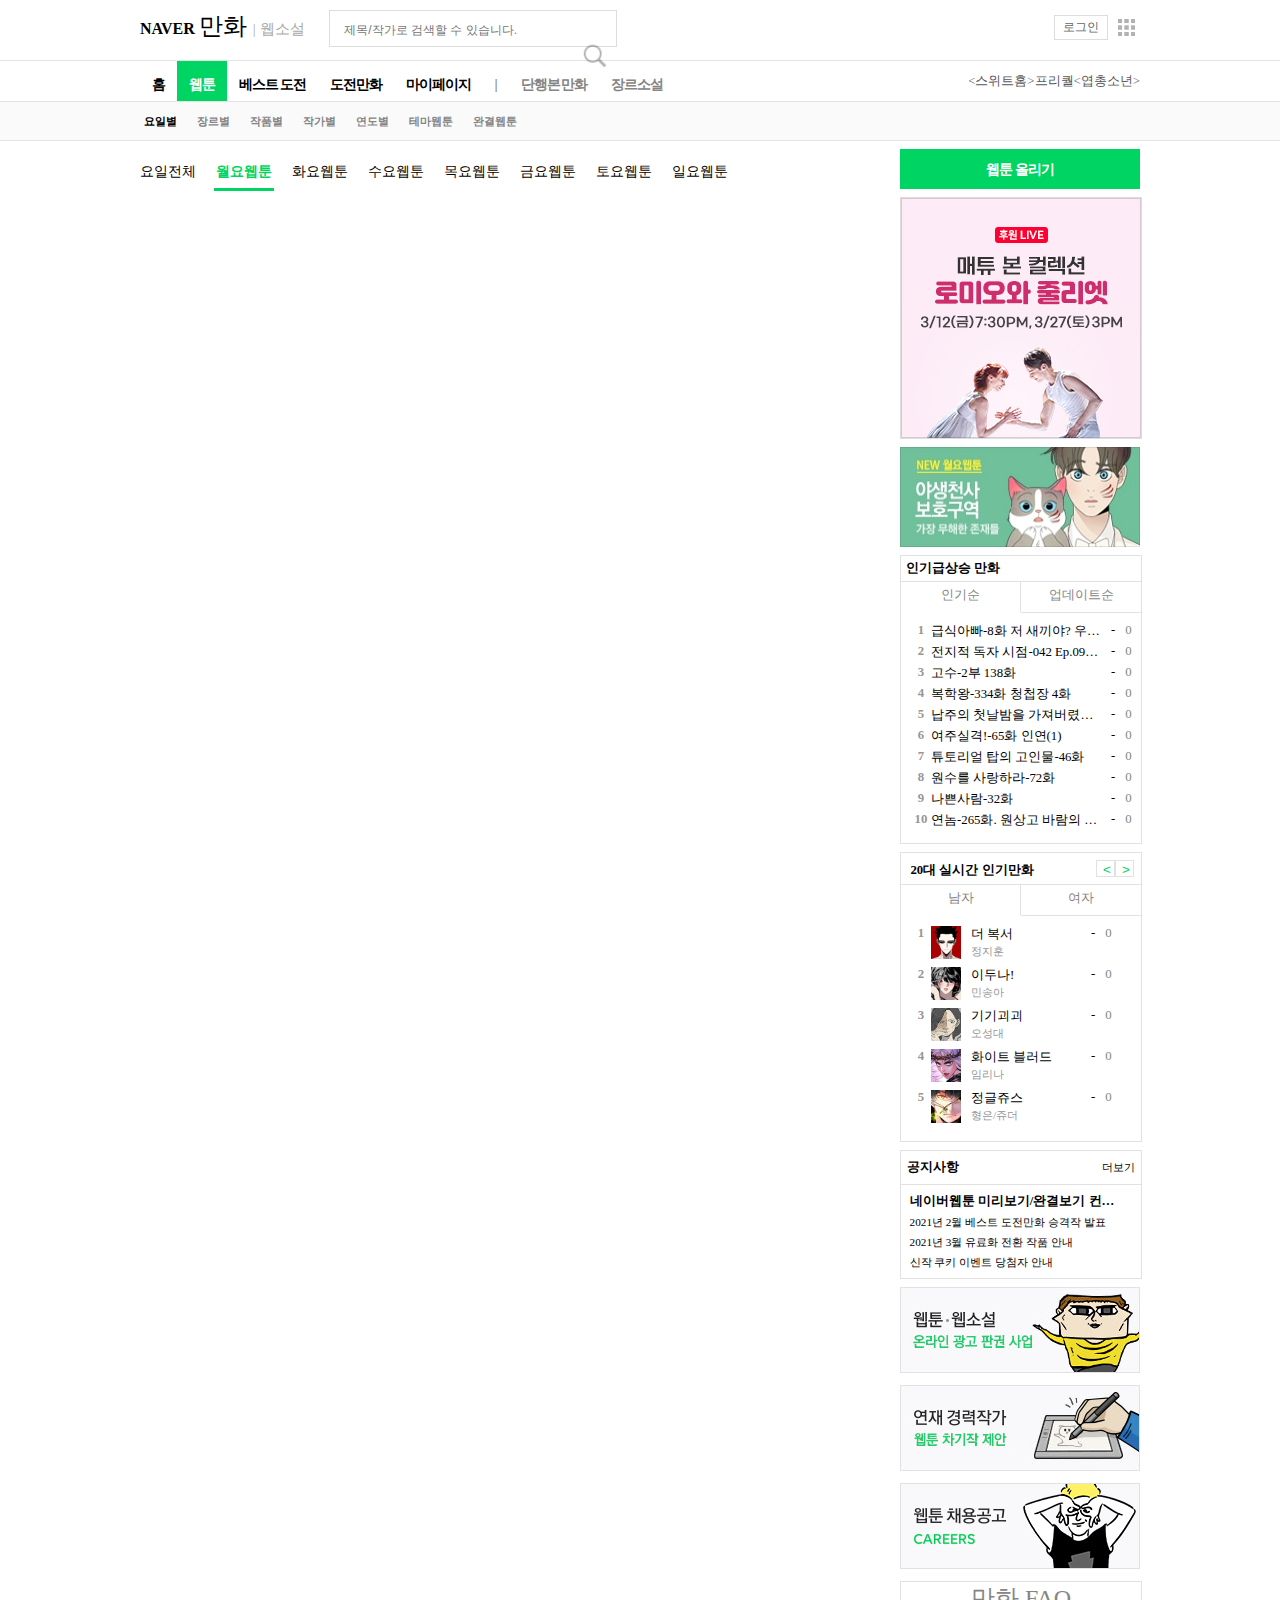
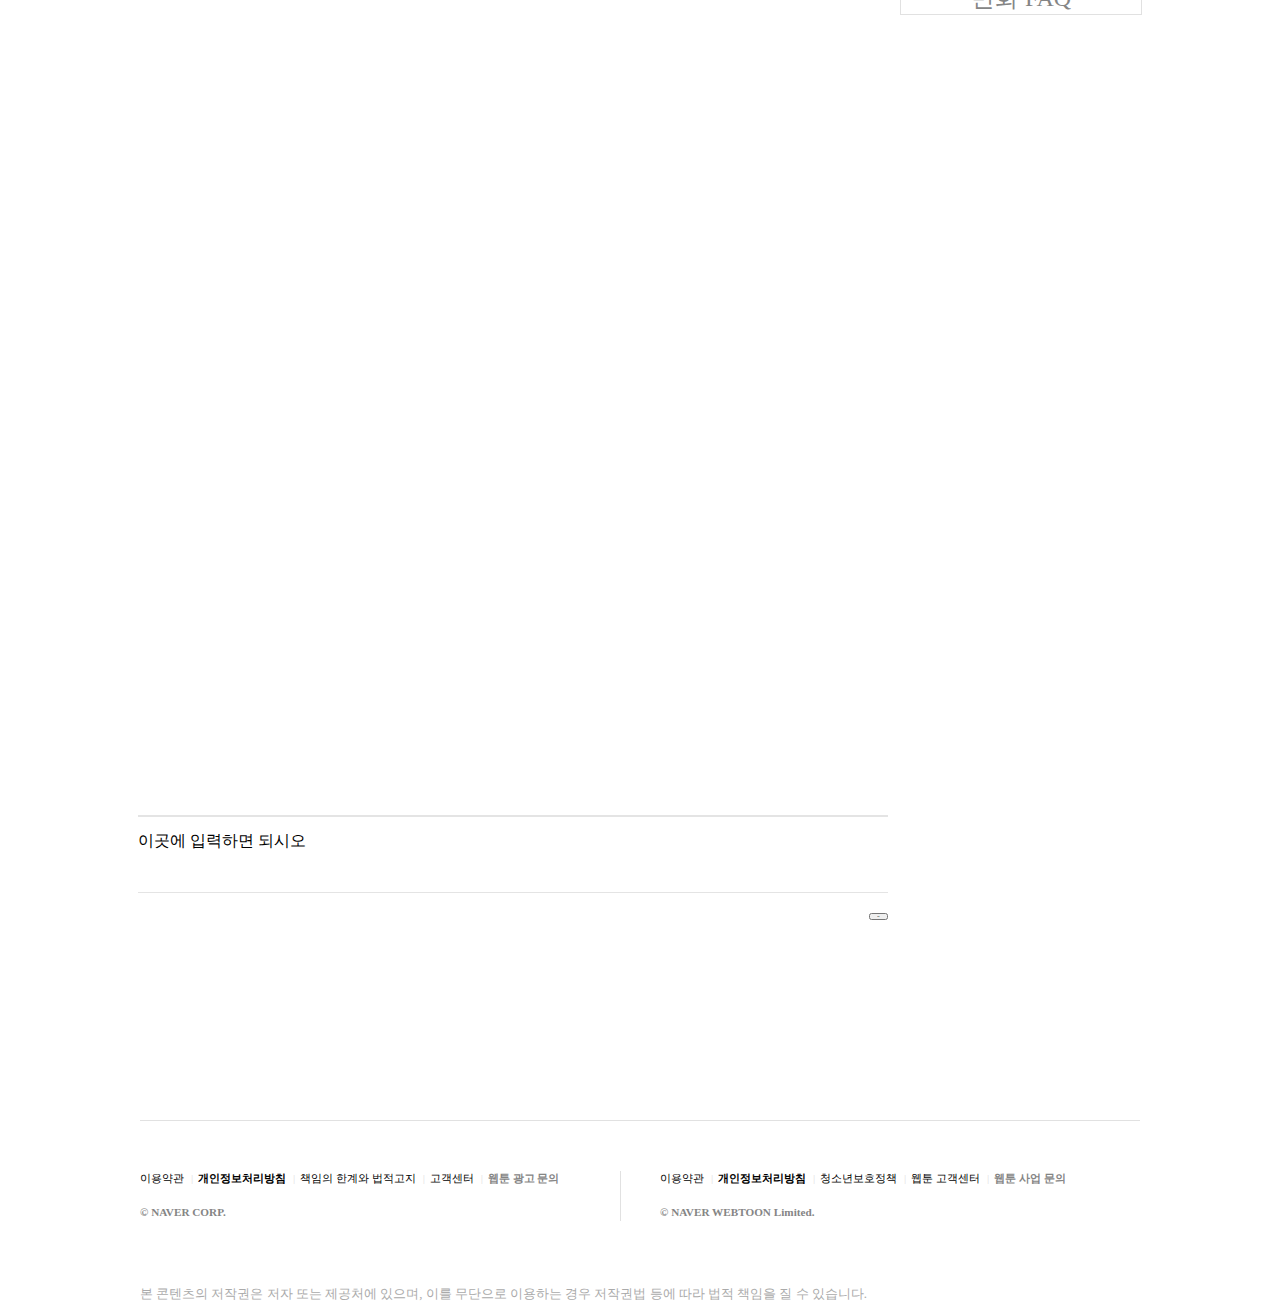
<file: Final_Project/WebContent/index.html>
<!DOCTYPE html>
<html>
<head>
<meta charset="UTF-8">
<title>Insert title here</title>
<link rel="stylesheet" href="style.css" type="text/css"/>
<script src="https://cdnjs.cloudflare.com/ajax/libs/jquery/3.6.0/jquery.min.js"></script>
<script type="text/javascript" src="script.js"></script>
</head>
<body>
<div id="header">
	<span><a href="#" onclick="return false;">NAVER</a></span>
	<span><a href="#" onclick="return false;">만화 </a></span>
	<span>|</span>
	<span><a href="#" onclick="return false;">웹소설</a></span>
	<span>
		<input id ="searchTxt" type="text" size="32em" placeholder="제목/작가로 검색할 수 있습니다." />
		<a href="#" onclick="return false;"><img src="img/search_icon.png" id="searchIcon"/></a>
	</span>
	
	<a href="#" onclick="return false;"><img src="img/service_icon.png" id="service_icon"/></a>
	<input id="login" type="button" value="로그인"/>
</div>
<hr>
<div id="title">
	<ul id="titleMenu">
	
	</ul>
</div>
<hr>
<div id="genreDiv">
	<ul id="genre">
		
	</ul>
</div>
<hr>
<script>
	$(function(){
		/* 파일명을 설정해 주시면 아이프레임으로 나옵니다, href도 없애주셔야 합니당*/
		 $("#monday").click(function(){
			$("#iframeWebtoon").attr("src","monday/mon.html");
		});
		$("#tuesday").click(function(){
			$("#iframeWebtoon").attr("src","tuesday/tuesday.html");
		});
		/* $("#wednesday").click(function(){
			$("#iframeWebtoon").attr("src","tuesday/tuesday.html");
		}); */
		$("#thursday").click(function(){ //윤수형떙큐영~~~
			$("#iframeWebtoon").attr("src","thursday/Thursday.html");
		});
		/* $("#friday").click(function(){
			$("#iframeWebtoon").attr("src","tuesday/tuesday.html");
		}); */
	});
	
</script>
<div id="section">
	<div id="sectionLeft">
		<div id="webtoonMenu">
			<span id="allday"><a href="#" onclick="return false">요일전체</a></span>
			<span class="spanDay" id="monday"><a href="#" onclick="return false">월요웹툰</a></span>
			<span class="spanDay" id="tuesday"><a href="#" onclick="return false">화요웹툰</a></span>
			<span class="spanDay" id="wednesday"><a href="wednesday/wed.html">수요웹툰</a></span>
			<span class="spanDay" id="thursday"><a href="#">목요웹툰</a></span>
			<span class="spanDay" id="friday"><a href="#" onclick="return false">금요웹툰</a></span>
			<span class="spanDay" id="saturday"><a href="#" onclick="return false">토요웹툰</a></span>
			<span class="spanDay" id="sunday"><a href="#" onclick="return false">일요웹툰</a></span>
		</div>
		<div id="iframeDiv">
			<iframe src="" width="700" height="2221" frameborder="0" scrolling="no" id="iframeWebtoon"></iframe>
		</div>
		<hr>
		
		
		
		이곳에 입력하면 되시오
		
		
		
		<hr>
		<a href="#header"><button id="moveTop">
			<span>TOP</span><span>▲</span>		
		</button></a>
	</div>
	<div id="sectionRight">
		<a href="#" onclick="return false;"><div id="banner1">웹툰 올리기</div></a>
		<a href="#" onclick="return false;"><div id="banner2"><img src="img/ad.jpg"/></div></a>
		<a href="#" onclick="return false;"><div id="banner3"><img src="img/ad2.jfif"/></div></a>
		<div id="rank">
			<div>인기급상승 만화</div>
			<a href="#" onclick="return false;"><div>인기순<div>▼</div></div></a>
			<a href="#" onclick="return false;"><div>업데이트순	<div>▼</div></div></a>
			<ul>
			
			</ul>
			<ul>
			
			</ul>
		</div>
		<div id="popularity">
			<div>
				<span class="ageTitle">20대 실시간 인기만화</span>
				<input type="button" value="&gt"/><input type="button" value="&lt"/>
				
			</div>
			<a href="#" onclick="return false;"><div>남자<div>▼</div></div></a>
			<a href="#" onclick="return false;"><div>여자	<div>▼</div></div></a>
			<ul>
			</ul>
			<ul>
			</ul>
		</div>
		<div id="notice">
			   <div id="noticeTitle">
			   		<span>공지사항</span>
			   		<span><a href="#" onclick="return false;">더보기</a></span>
			   		<span>▶</span>
			   </div>
			   <div id="noticeNewInfo">
			   		<ul>
				   		<li><span>■</span><a href="#" onclick="return false;">네이버웹툰 미리보기/완결보기 컨텐츠별 이용가 관련 안내</a></li>
				   		<li><span>■</span><a href="#" onclick="return false;">2021년 2월 베스트 도전만화 승격작 발표</a></li>
				   		<li><span>■</span><a href="#" onclick="return false;">2021년 3월 유료화 전환 작품 안내</a></li>
				   		<li><span>■</span><a href="#" onclick="return false;">신작 쿠키 이벤트 당첨자 안내</a></li>
			   		</ul>
			   </div>
		</div>
		<div id="banner4">
			<a href="#" onclick="return false"><img src="img/bnr_partnership.jpg"/></a>
		</div>
		<div id="banner5">
			<a href="#" onclick="return false"><img src="img/bnr_joinus.jpg"/></a>
		</div>
		<div id="banner6">
			<a href="#" onclick="return false"><img src="img/bnr_careers.jpg"/></a>
		</div>
		<a href="#" onclick="return false">
			<div id="banner7">만화 FAQ</div>
		</a>
	</div>
</div>
<footer>
	<div id="wrap">
		<div id="bottomLeft">
			<div>
				<a href="#" onclick="return false">이용약관</a><span class="bar">|</span>
				<a href="#" onclick="return false">개인정보처리방침</a><span class="bar">|</span>
				<a href="#" onclick="return false">책임의 한계와 법적고지</a><span class="bar">|</span>
				<a href="#" onclick="return false">고객센터</a><span class="bar">|</span>
				<a href="#" onclick="return false">웹툰 광고 문의</a>
			</div>
			<div>
				<a href="#" onclick="return false">© NAVER CORP.</a>
			</div>
		</div>
		<span></span>
		<div id="bottomRight">
			<div>
				<a href="#" onclick="return false">이용약관</a><span class="bar">|</span>
				<a href="#" onclick="return false">개인정보처리방침</a><span class="bar">|</span>
				<a href="#" onclick="return false">청소년보호정책</a><span class="bar">|</span>
				<a href="#" onclick="return false">웹툰 고객센터</a><span class="bar">|</span>
				<a href="#" onclick="return false">웹툰 사업 문의</a>
			</div>
			<div>
				<a href="#" onclick="return false">© NAVER WEBTOON Limited.</a>
			</div>
		</div>
	</div>
	
	
	<br/>
	<p>본 콘텐츠의 저작권은 저자 또는 제공처에 있으며, 이를 무단으로 이용하는 경우 저작권법 등에 따라 법적 책임을 질 수 있습니다.</p>
</footer>
</body>
</html>
</file>
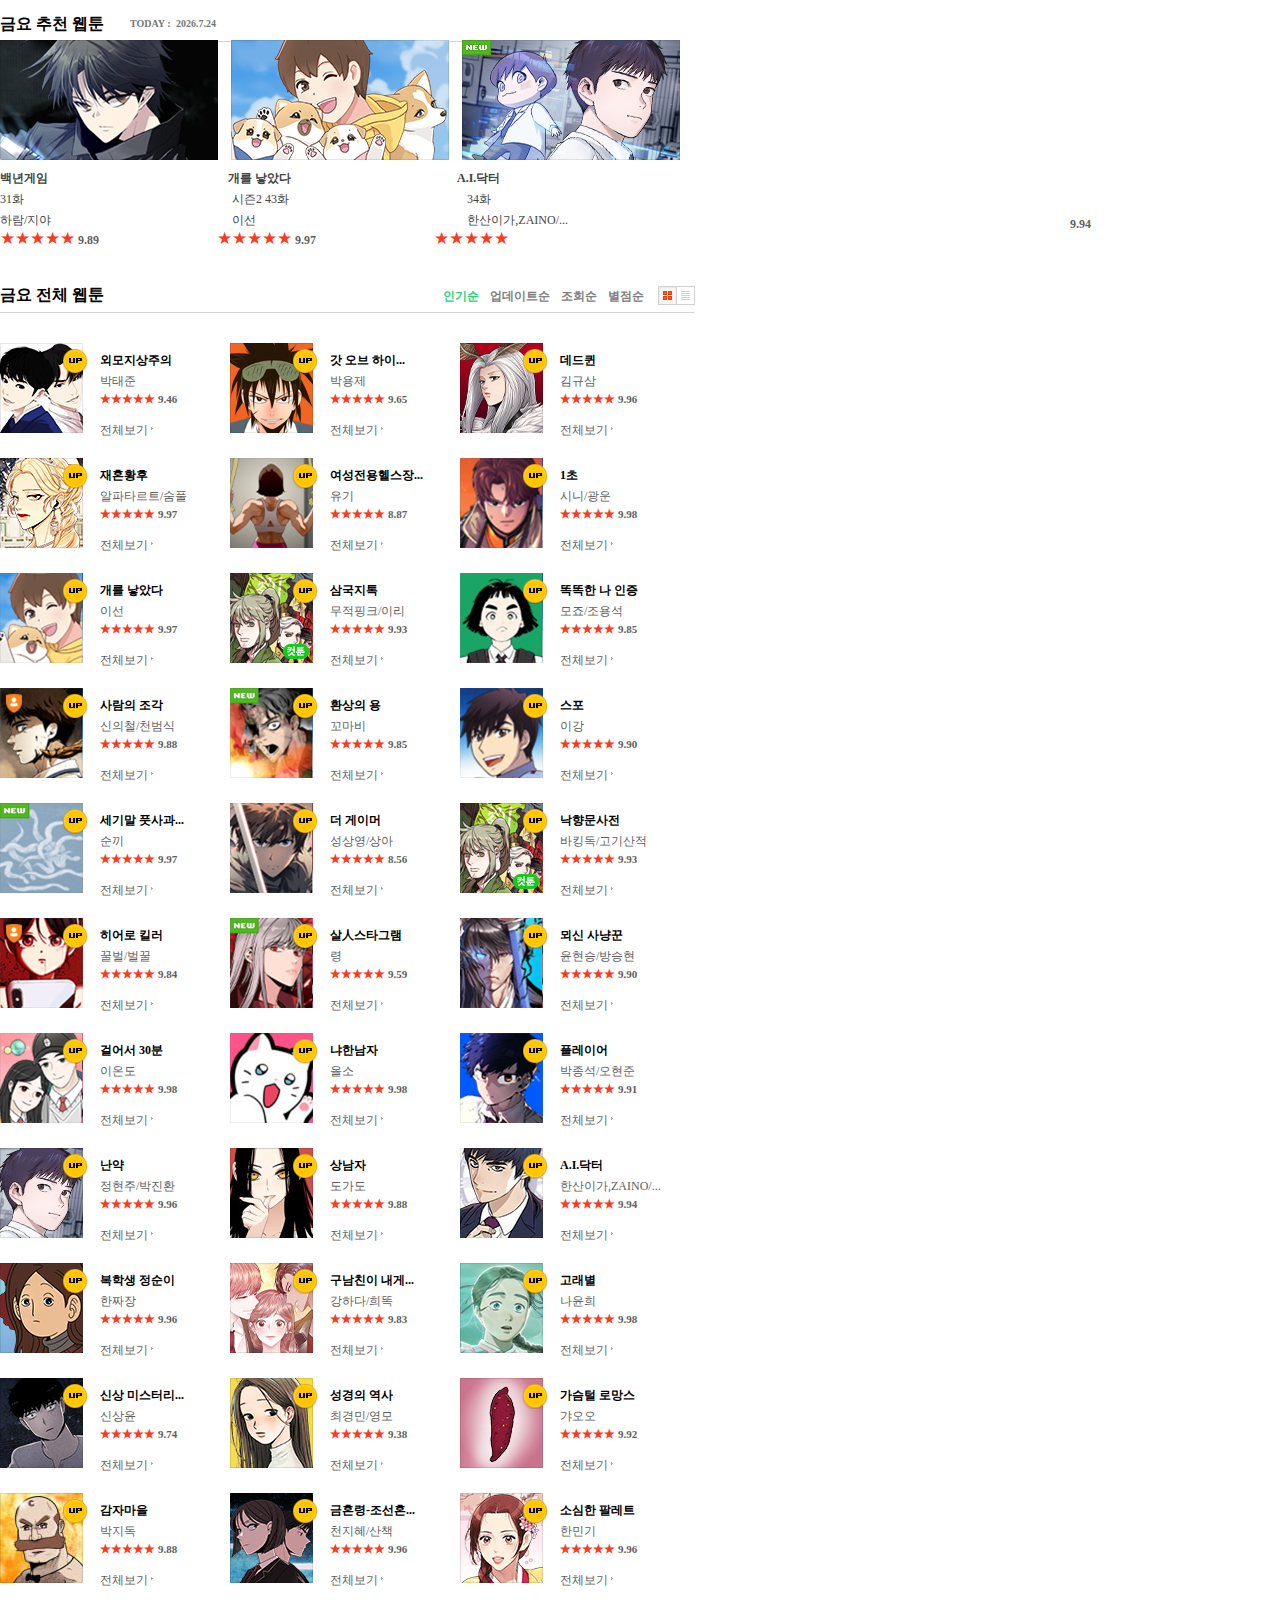
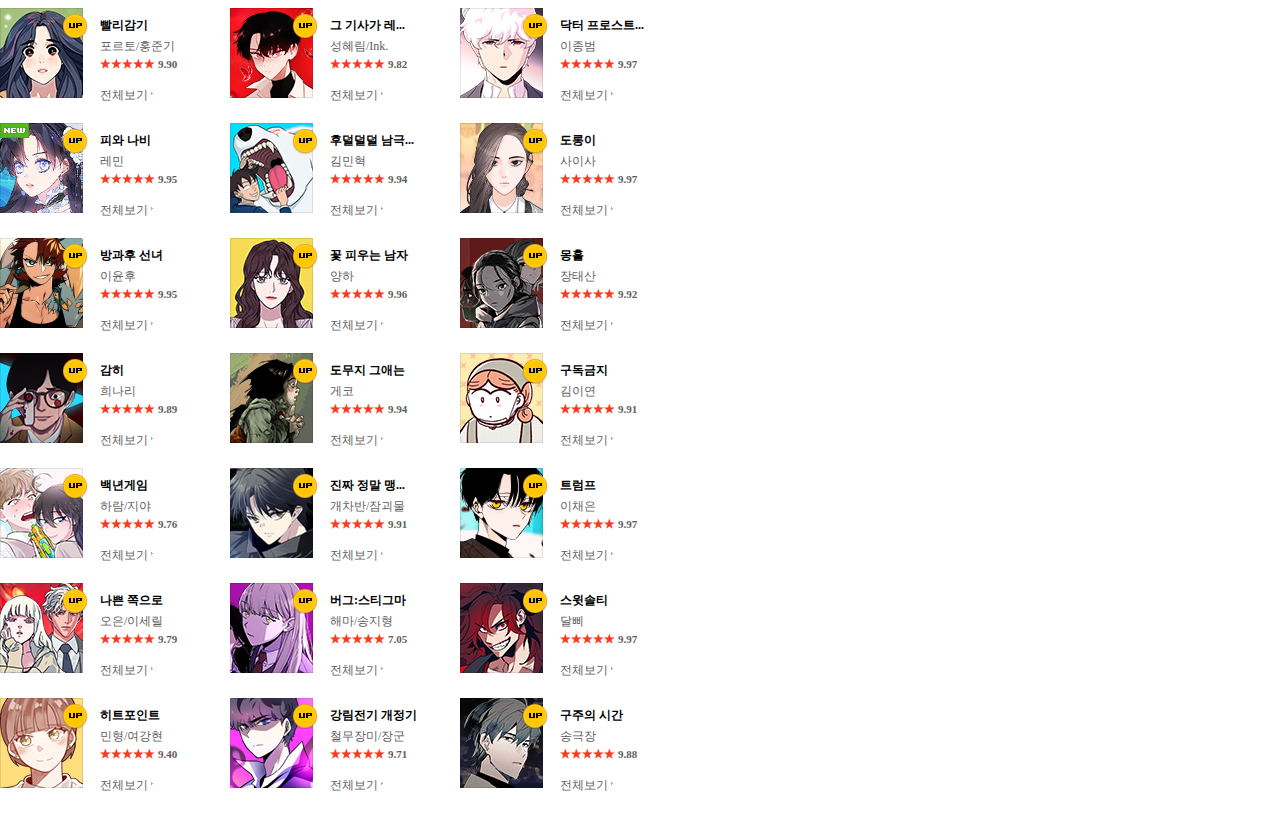
<file: Final_Project/WebContent/friday/friday.html>
<!DOCTYPE html>
<html>
<head>
<meta charset="UTF-8">
<title>Insert title here</title>
﻿<script src="https://cdnjs.cloudflare.com/ajax/libs/jquery/3.6.0/jquery.min.js"></script> 
<link rel="stylesheet" href="Friday.css" type="text/css"/>
<script>
$(function(){ 
	//--------------------------------------------------# 상단 오늘 날짜 구하기  
 	var dateTime = new Date();
	var timeTxt = dateTime.getFullYear()+".";
		timeTxt += (dateTime.getMonth()+1)+".";
		timeTxt += dateTime.getDate(); 

	$("#timeText").append(timeTxt);  
	//--------------------------------------------------# 컨텐츠 전체 사진, 설명 출력하기  
    var tit = new Array('','외모지상주의','갓 오브 하이...','데드퀸','재혼황후','여성전용헬스장...','1초','개를 낳았다','삼국지톡','똑똑한 나 인증','사람의 조각','환상의 용','스포','세기말 풋사과...','더 게이머','낙향문사전','히어로 킬러','살人스타그램','뫼신 사냥꾼','걸어서 30분','냐한남자','플레이어','난약','상남자','A.I.닥터','복학생 정순이','구남친이 내게...','고래별','신상 미스터리...','성경의 역사','가슴털 로망스','감자마을','금혼령-조선혼...','소심한 팔레트','빨리감기','그 기사가 레...','닥터 프로스트...','피와 나비','후덜덜덜 남극...','도롱이','방과후 선녀','꽃 피우는 남자','몽홀','감히','도무지 그애는','구독금지','백년게임','진짜 정말 맹...','트럼프','나쁜 쪽으로','버그:스티그마','스윗솔티','히트포인트','강림전기 개정기','구주의 시간','매지컬 메디컬');
    var aut = new Array('','박태준','박용제','김규삼','알파타르트/숨풀','유기','시니/광운','이선','무적핑크/이리','모죠/조용석','신의철/천범식','꼬마비','이강','순끼','성상영/상아','바킹독/고기산적','꿀벌/벌꿀','령','윤현승/방승현','이온도','올소','박종석/오현준','정현주/박진환','도가도','한산이가,ZAINO/...','한짜장','강하다/희똑','나윤희','신상윤','최경민/영모','갸오오','박지독','천지혜/산책','한민기','포르토/홍준기','성혜림/Ink.','이종범','레민','김민혁','사이사','이윤후','양하','장태산','희나리','게코','김이연','하람/지야','개차반/잠괴물','이채은','오은/이세릴','해마/송지형','달삐','민형/여강현','철무장미/장군','송극장','지공');
    var sco = new Array('','9.46','9.65','9.96','9.97','8.87','9.98','9.97','9.93','9.85','9.88','9.85','9.90','9.97','8.56','9.93','9.84','9.59','9.90','9.98','9.98','9.91','9.96','9.88','9.94','9.96','9.83','9.98','9.74','9.38','9.92','9.88','9.96','9.96','9.90','9.82','9.97','9.95','9.94','9.97','9.95','9.96','9.92','9.89','9.94','9.91','9.76','9.91','9.97','9.79','7.05','9.97','9.40','9.71','9.88','9.87');
	var tag="";
	for(var i=1; i<=54; i++){
		tag = "<div class='liBox'><a href='#' onclick='return false;'><img src='img/pic"+ i + ".PNG'"+"title='" + tit[i] + "'/></a>"; 
		tag += "<ul class='picUl'><li><a href='#' id='descTit'  onclick='return false;' title='"+tit[i]+"'><strong>" + tit[i] + "</a></li>";
		tag += "<li><a href='#'  id='descAut' onclick='return false;'>" + aut[i] + "</a></li>";	  
		tag += "<li><span class='star3'>★★★★★ </span> <span class='score1'><strong>" + sco[i] + "</strong></span></li>"; 
		tag += "<li><a href='#' onclick='return false;' id='all'>전체보기<img src='img/triangle.png'></a></li></ul></div>"; 
		$('#desc').append(tag);  
	}
		   
	 //--------------------------------------------------# 금요일에 업로드 표시하기
	 var day = dateTime.getDay();
	 
	 var up="";
	 if(day==5){
		 up ="<img class='up' src='img/up.png'>"; 
		 $('.picUl').append(up); 	 
	 }  
});
</script>
</head>
<body>
	<div id="top">
		<div id="rec1">
			<h3 class="title">금요 추천 웹툰</h3><div id="rec2">TODAY :</div><div id="timeText"></div> 
		</div>
		<div id="recMiddle"> 
			<a onclick="return false;" href="#" title="백년게임"><img class="recPic" src="img/recPic1.PNG"/></a>
			<a onclick="return false;" href="#" title="개를 낳았다"><img class="recPic" src="img/recPic2.PNG"/></a>
			<a onclick="return false;" href="#" title="A.I.닥터"><img class="recPic" src="img/recPic3.PNG"/></a>			 
			<a onclick="return false;" href="#" class="ti1" title="백년게임">백년게임</a>
			<a onclick="return false;" href="#" class="ti1" title="개를 낳았다">개를 낳았다</a>
			<a onclick="return false;" href="#" class="ti1" title="A.I.닥터">A.I.닥터</a><br/>	 
			<a onclick="return false;" href="#" class="epi" title="31화">31화</a>
			<a onclick="return false;" href="#" class="epi" title="시즌2 43화">시즌2 43화</a>
			<a onclick="return false;" href="#" class="epi" title="34화">34화</a>	<br/>	 
			<a onclick="return false;" href="#" class="aut" title="하람/지야">하람/지야</a>
			<a onclick="return false;" href="#" class="aut" title="이선">이선</a>
			<a onclick="return false;" href="#" class="aut" title="한산이가, ZAINO/...">한산이가,ZAINO/...</a>	<br/>			
			<div class="score">
				 <span class="star">★★★★★</span> <span class="star1"><strong>9.89</strong></span>
				 <span class="star">★★★★★</span> <span class="star1"><strong>9.97</strong></span>
				 <span class="star">★★★★★</span> <span class="star1" id="star2"><strong>9.94</strong></span> 
			</div>
			 		
		</div> 
	</div>
	<div id="contents"></div>
		<section id="topCont">
			<h3 class="title">금요 전체 웹툰</h3> 
				<ul id="sortBox">
					<li class=sort>인기순</li>
					<li class=sort>업데이트순</li>
					<li class=sort>조회순</li>
					<li class=sort>별점순</li>
					<li id="picSort"><a href="#" onclick="return false;"><img title="썸네일형" src="img/thumbType.png"/></a></li>
					<li id="listSort"><a href="#" onclick="return false;"><img title="리스트형" src="img/listType.png"/></a></li>
			</ul> 
		</section>
		<section id="contBox">
			<div id="desc"></div>
		</section>
	<div id="bottom"></div> 
</body>
</html>
</file>
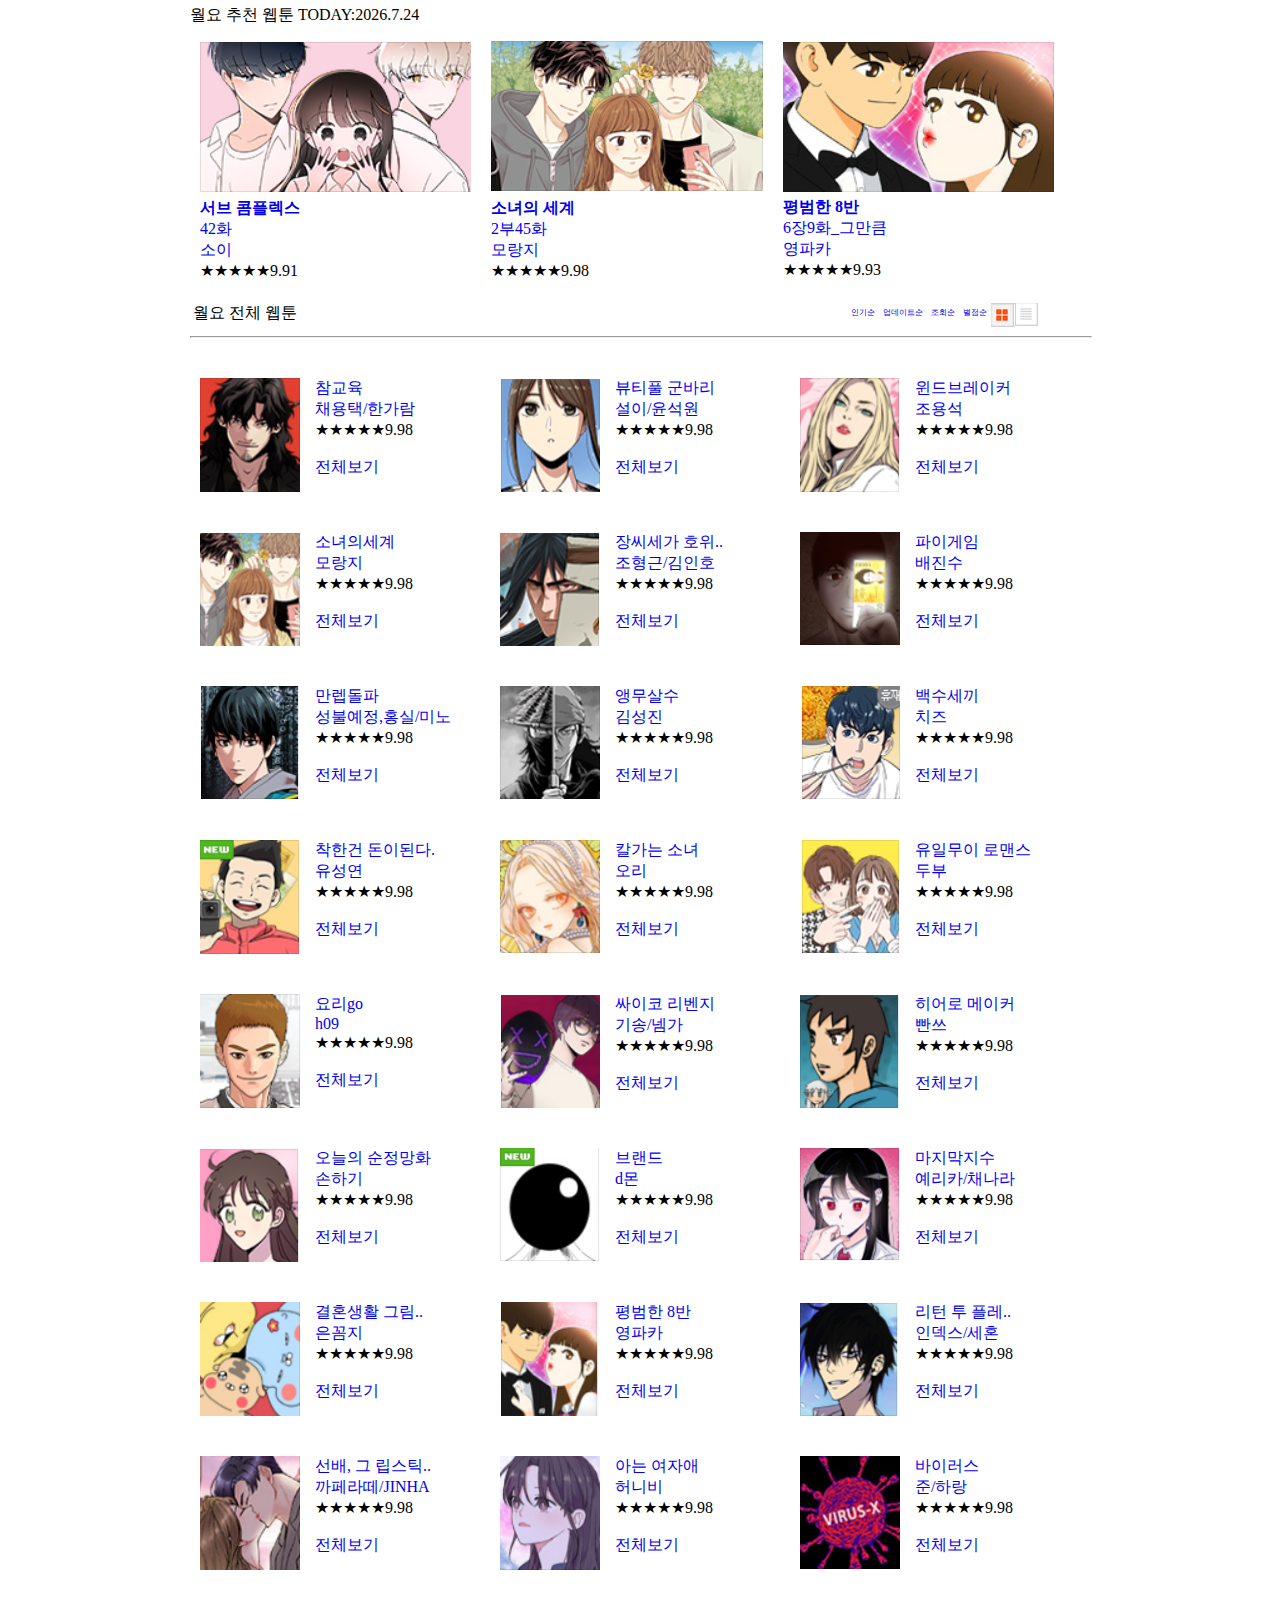
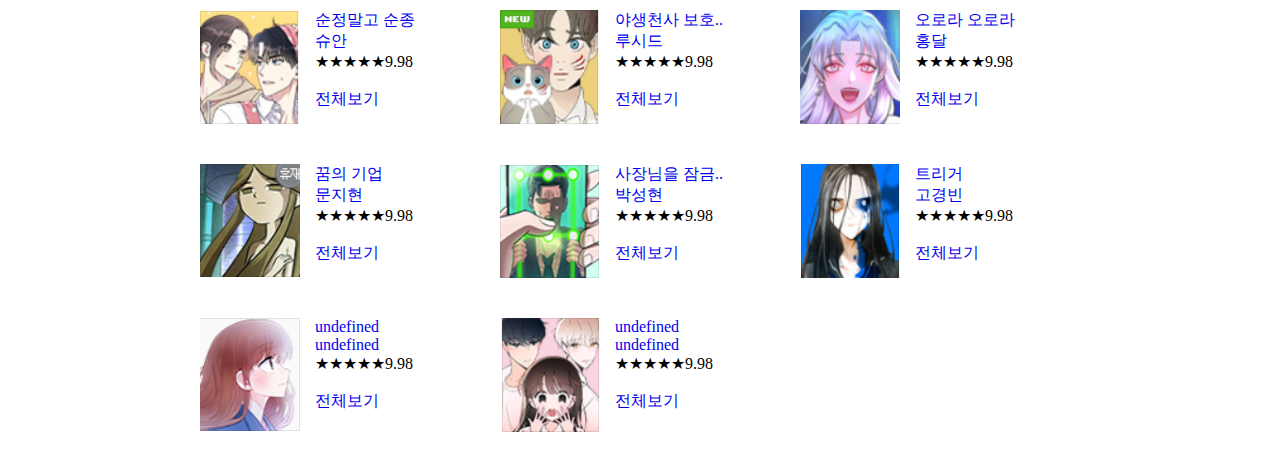
<file: Final_Project/WebContent/monday/mon.html>
<!DOCTYPE html>
<html>
<head>
<meta charset="UTF-8">
<title>Insert title here</title>
<script src="https://cdnjs.cloudflare.com/ajax/libs/jquery/3.6.0/jquery.min.js"></script>
<link rel="stylesheet" href="mon page.css" type="text/css"/>
<style>
 

</style>
<script>

	///시계
	var dateTime = new Date();
	  
	var timeTxt= "TODAY:" +dateTime.getFullYear()+ ".";
	timeTxt += (dateTime.getMonth()+1)+".";
	timeTxt += dateTime.getDate();
	
	
	var timeTxt2= (dateTime.getMonth()+1)+"."+dateTime.getDate()+"  "+dateTime.getHours()+":"+dateTime.getMinutes();
	
	
 
    //////////////배열
  var cotitle=['','','','','참교육     ', '뷰티풀 군바리 ', '윈드브레이커  ', '소녀의세계  ', '장씨세가 호위..', '파이게임    ', '만렙돌파    ', '앵무살수    ',
    	'백수세끼    ', '착한건 돈이된다.', '칼가는 소녀 ', '유일무이 로맨스', '요리go    ', '싸이코 리벤지 ', '히어로 메이커 ', '오늘의 순정망화',
    	'브랜드     ', '마지막지수  ', '결혼생활 그림..', '평범한 8반 ', '리턴 투 플레..', '선배, 그 립스틱..', '아는 여자애  ', '바이러스    ',
    	'순정말고 순종', '야생천사 보호..', '오로라 오로라', '꿈의 기업 ', '사장님을 잠금..', '트리거'];
   
  var coname=['','','','','채용택/한가람', '설이/윤석원', '조용석', '모랑지  ', '조형근/김인호', '배진수', '성불예정,홍실/미노', '김성진', '치즈', '유성연', '오리', '두부', 'h09',
	  '기송/넴가','빤쓰', '손하기', '   d몬', '예리카/채나라', '은꼼지', '영파카', '인덱스/세혼', '까페라떼/JINHA', '허니비', '준/하랑', '슈안', '루시드', '홍달', '문지현', '박성현', '고경빈'];
    
    ////////////
   function mainimgset(){
	   imgc1="<img src='img/cate1.png' onclick='mainimgset()'' />";
	   var txt1="";
	 /*  
	   for(i=4; i<=39; i++){
		   img+="<a href='" + "#'>" + "<img src='img/" + i + ".png'/>" + "</a>";	   
	   }
	   document.getElementById("comiclist").innerHTML=img;
	 */  
	 
	  $('#c1').attr('src','img/cate1c.png');
	  $('#c2').attr('src','img/cate2.png');
	 
	   for(i=4; i<=35; i++){
		   txt1+="<div id='imgbiglst'><div id='imglst'><a href='" + "#'>" + "<img src='img/" + i + ".png'/>" + "</a></div>"
		   +"<ul id='imgul'><li><a href='" + "#'>" + cotitle[i] + "</a></li>"+"<li><a href='" + "#'>" +coname[i]+ "</a></li>"
		   +"<li>★★★★★9.98</li><br/>"+ "<li><a href='" + "#'>"+"전체보기"+"</a></li></ul></div>";
	   }
	   document.getElementById("comictxt").innerHTML=txt1;
	   $('hr').css('margin-bottom','40px').css('width','900px');
	   
   }
   
  ////////////리스트형으로 보기
    
    
  function mainliset(){
	  $('#c1').attr('src','img/cate1.png');
	  $('#c2').attr('src','img/cate2c.png');
	  
	  var tlist="<ul id='tlist'><li>제목</li><li>별점</li><li>글그림</li><li>업데이트 날짜</li></ul><hr></hr>";
	 
	  var dd=dateTime.getDay();
		
	  if(dd==1){
			 var ddd="<img src='img/up.png' />"
		 }else{
			 var ddd="<span></span>"
		 }
	  
	 
	  var txt2=tlist;
	  for(i=4; i<=35; i++){
		  
		  
		 
		  txt2+="<ul id='liul'><li><a href='" + "#'>" + cotitle[i] + "</a></li>"+ "<li>"+ddd+"</li>" + "<li>★★★★★9.98</li>" 
		  + "<li id='l4'>" +coname[i]+ "</li>" + "<li id='l5'>"+timeTxt2+ "</li>" + "</ul><hr></hr>";
		  
		 
		  
		  
	  }
	  
	  document.getElementById("comictxt").innerHTML=txt2;
	  
	  $('ul').css('margin-left','0px');
	  $('hr').css('margin','0px').css('width','900px');
	 
	  $('ul#tlist').css('margin','8px').css('color','gray').css('font-size','0.8em').css('font-weight','bold');
	  $('ul#tlist>li').css('margin-left','140px').css('width','320px').css('display','inline');
	  
	  $('ul#liul').css('margin','8px');
	  $('ul#liul>li').css('margin','3px').css('display','inline').css('margin-right','80px').css('text-align','center');
	  $('ul#liul>li#l5').css('float','right').css('margin-right','20px').css('margin-left','90px');
	  $('ul#liul>li#l4').css('margin-right','70px');
	  
	  
      
	 
	  
	  
	  
		 
  }
 
  //////////////////////////
  
  

  

</script>
</head>
<body onload="mainimgset()" >





  <div id="title">
     <div>월요 추천 웹툰 <script>  document.write(timeTxt); </script> </div>
  </div>
  
  
  <ul id="titlebox">
      <li id="titlecomic1">
         <a href="#"><img src="img/1.png"/></a><br/> <a href="#"><b>서브 콤플렉스</b></a><br/>  <a href="#">42화</a><br/> <a href="#">소이</a><br/>★★★★★9.91
      </li>
      <li id="titlecomic2">
         <a href="#"><img src="img/2.png"/></a><br/> <a href="#"><b>소녀의 세계</b></a><br/> <a href="#">2부45화</a><br/> <a href="#">모랑지</a><br/>★★★★★9.98</a>
      </li>
      <li id="titlecomic3">
         <a href="#"><img src="img/3.png"/></a><br/> <a href="#"><b>평범한 8반</b></a><br/> <a href="#">6장9화_그만큼</a><br/> <a href="#">영파카</a><br/>★★★★★9.93</a>
      </li>
  </ul>
  

<div id="centertitle">
	<div>월요 전체 웹툰</div>	
	 <span></span>
		   <ul id="category">
		      <li><a href="#">인기순</a></li>
		      <li><a href="#">업데이트순</a></li>
		      <li><a href="#">조회순</a></li>
		      <li><a href="#">별점순</a></li>
		      <li><img src="img/cate1.png" onclick="mainimgset()" id="c1"/></li>
		      <li><img src="img/cate2.png" onclick="mainliset()" id="c2"/></li>
		   </ul>
      <hr/>

</div>





<main>
    
      <div id="comictxt"></div>
       <div id="comictxt2"></div>
    
</main>

</body>
</html>
</file>
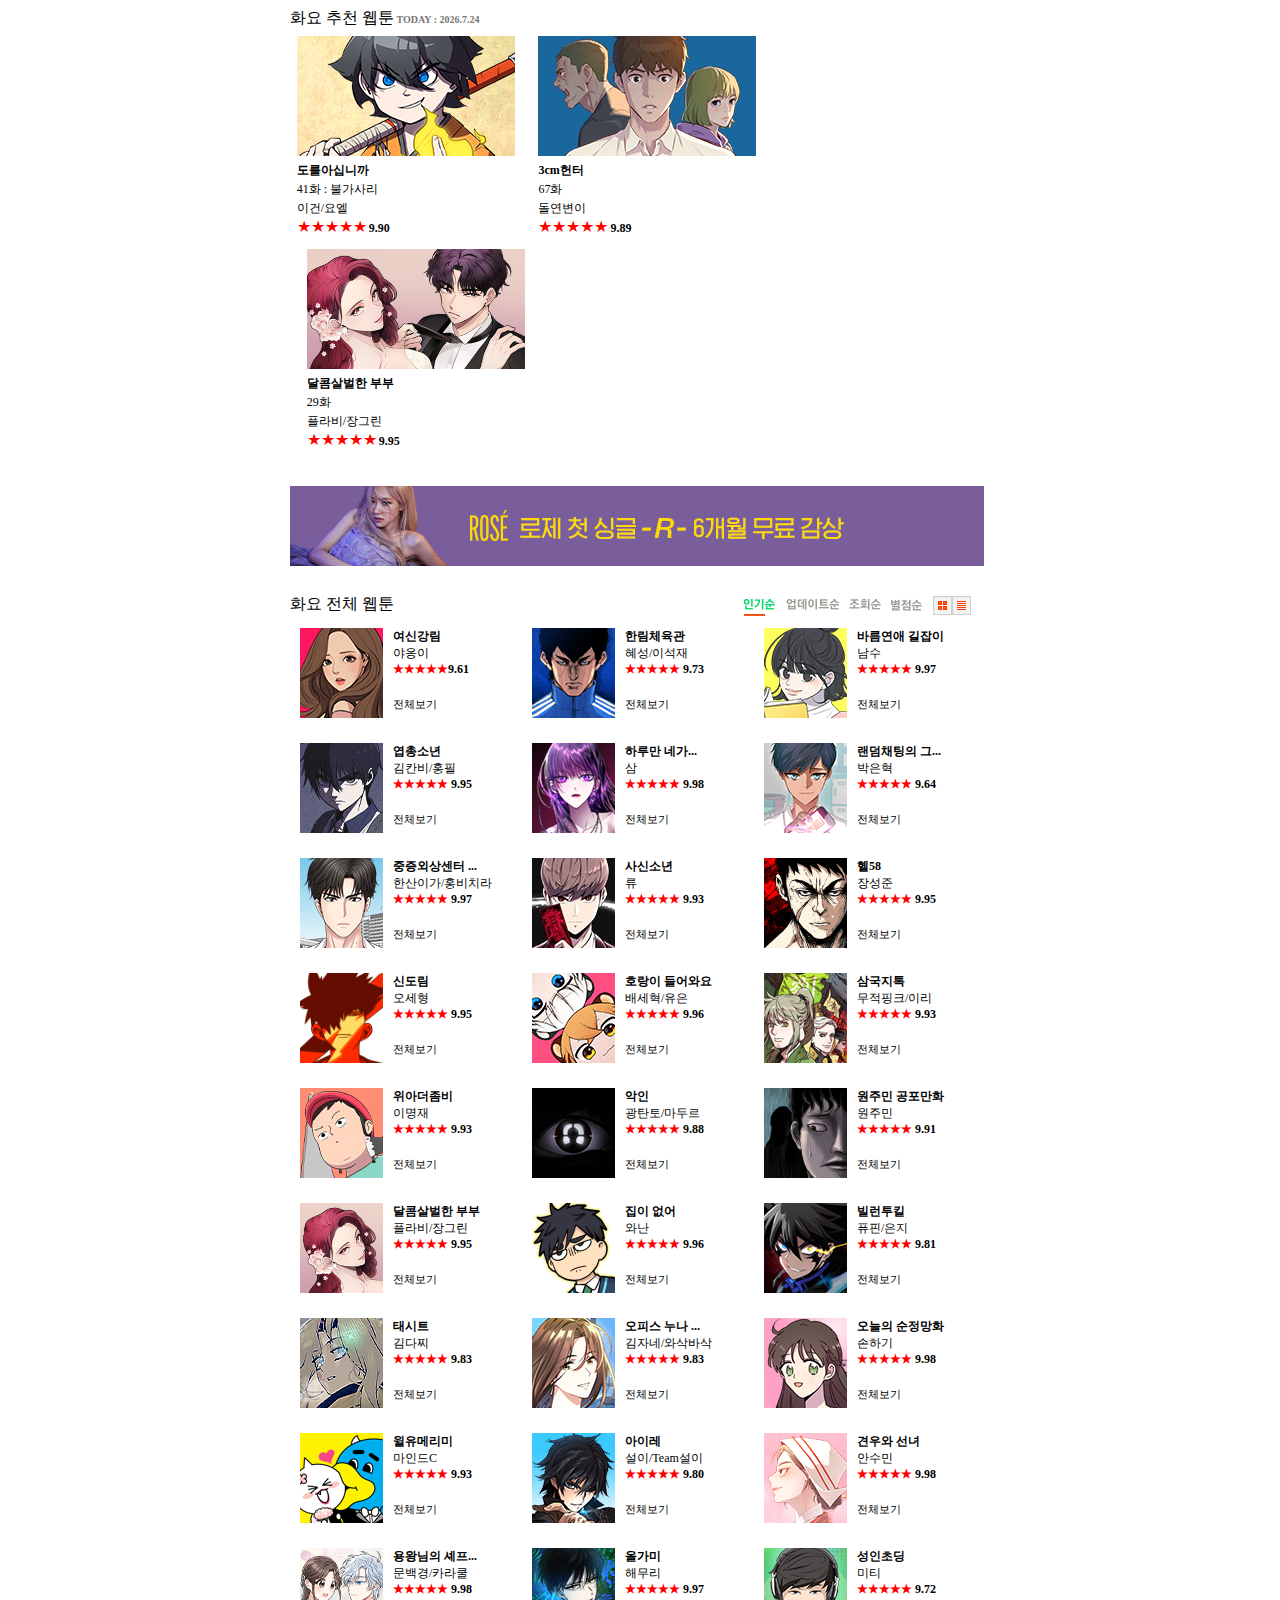
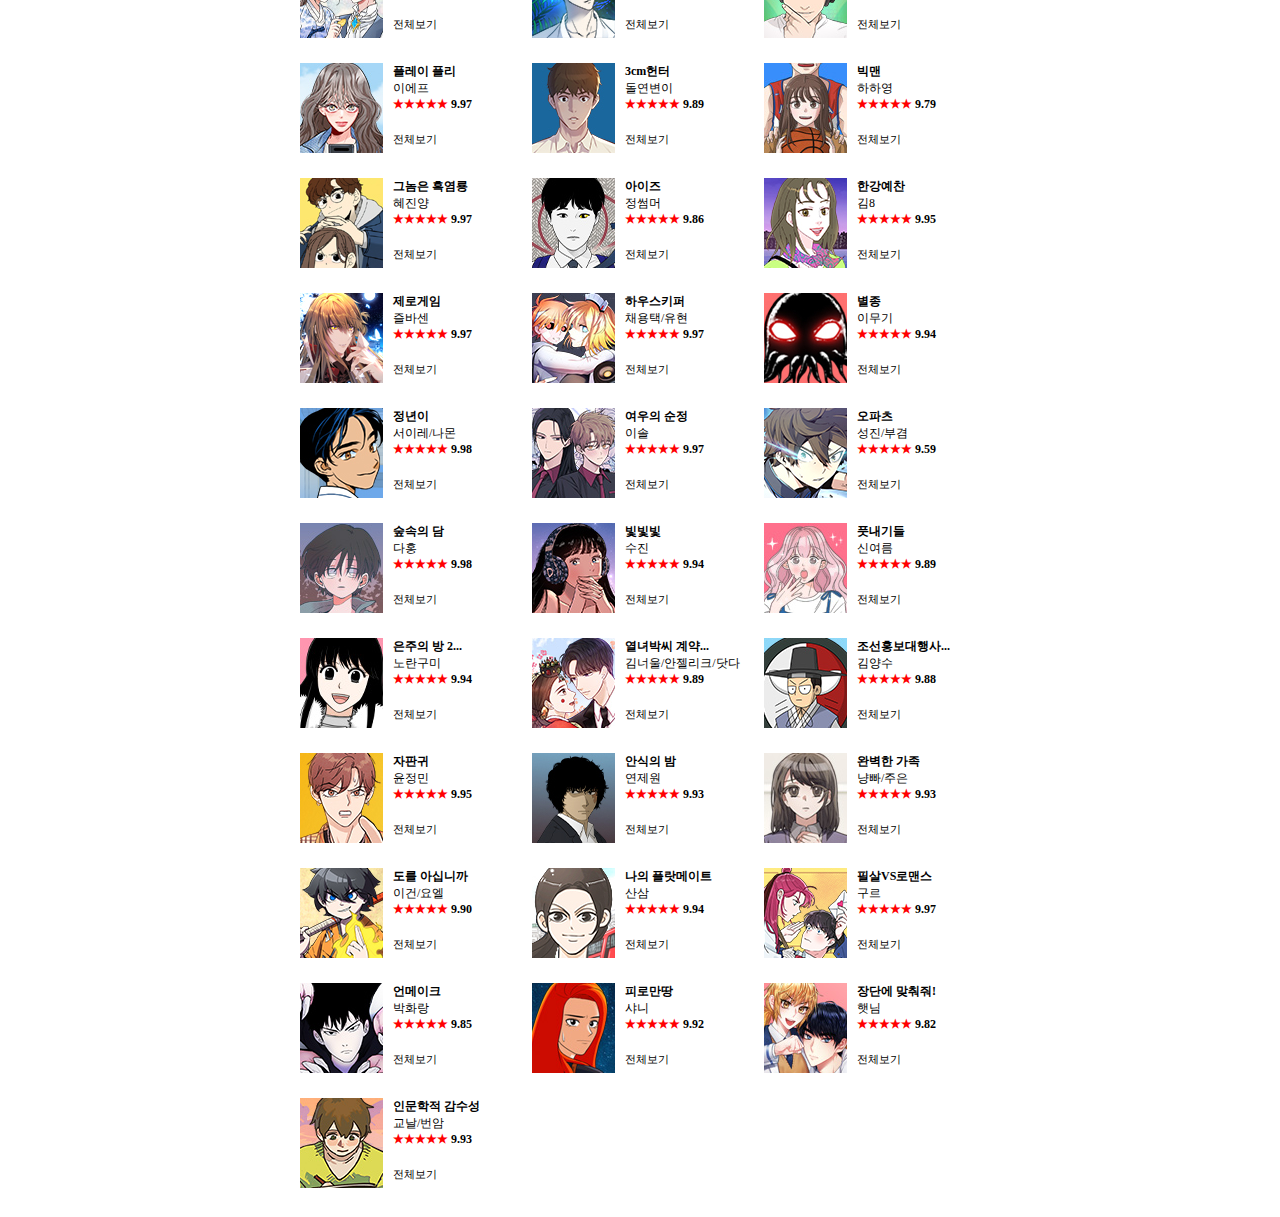
<file: Final_Project/WebContent/tuesday/tuesday.html>
<!DOCTYPE html>
<html>
<head>
<meta charset="UTF-8">
<title>Insert title here</title>
<meta name="viewport" content="width=device-width, initial-scale=1">
<link rel="stylesheet" href="https://cdn.jsdelivr.net/npm/bootstrap@4.6.0/dist/css/bootstrap.min.css" integrity="sha384-B0vP5xmATw1+K9KRQjQERJvTumQW0nPEzvF6L/Z6nronJ3oUOFUFpCjEUQouq2+l" crossorigin="anonymous">
<script src="https://cdnjs.cloudflare.com/ajax/libs/jquery/3.6.0/jquery.min.js"></script>
<script src="https://cdn.jsdelivr.net/npm/bootstrap@4.6.0/dist/js/bootstrap.min.js" integrity="sha384-+YQ4JLhjyBLPDQt//I+STsc9iw4uQqACwlvpslubQzn4u2UU2UFM80nGisd026JF" crossorigin="anonymous"></script>
<style>
	.thumnails{
		width:231px;
		height:115px;
		margin:0px;
		padding:0px;
		padding-right:1px;
		float:left;
		position:relative;
	}
	#main{
		margin:0 auto;
		width:700px;
	}
	ul, li{
		font-size:8px;
		margin-left:40px;
		margin:0px;
	}
	ul{
		width:124px;
		height:109px;
		padding-top:10px;
		padding-bottom:10px;
		padding-left:0px;
		padding-right:0px;
	}
	li{
		list-style-type:none;
		font-size:12px;
		margin:0px;
	}
	ul, .thumnails>img{
		float:left;
	}
	.thumnails>img{
		padding:10px;
	}
	.thumnails>ul>li:nth-child(3)>span:nth-child(1), .stars{
		color:red;
		margin:0px;
		width:65px;
	}
	
	.thumnails>ul>li:nth-child(1){ /* 작품명 */
		font-weight:700;
	}
	.thumnails>ul>li:nth-child(2){ /* 작가명 */
		
	}
	.thumnails>ul>li:nth-child(3){ /* 별점 */
		font-weight:bold;
		float:left;
	}
	.thumnails>ul>li:last-child{
		font-size:11px;
		margin-top:35px;
	}
	#bottomInfo{
		line-height:28px;
		width:694px;
		height:28px;
	}
	#bottomInfo>div{
		float:left;
	}
	.list1a, .list1, .list3a, .list3, .list4a, .list4{
		background-image:url(../webtoon/sp_ico_334138d8.png);
		width:32px;
		height:12px;
		line-height:28px;
		margin-left:10px;
		margin-top:9px;
	}
	.list1a{
		background-position:-95px -85px;
		margin-left:350px;
		padding-top : 5px;
	}
	.list1{
		background-position:-97px -121px;
		margin-left:350px;
		padding-top : 5px;
	}
	.list2a{
		background-image:url(../webtoon/sp_ico_334138d8.png);
		width:53px;
		height:11px;
		background-position:-0px -85px;
		margin-left:10px;
		margin-top:9px;
	}
	.list2{
		background-image:url(../webtoon/sp_ico_334138d8.png);
		width:53px;
		height:11px;
		background-position:-40px -69px;
		margin-left:10px;
		margin-top:9px;
	}
	.list3a{
		background-position:-58px -85px;
	}
	.list3{
		background-position:-133px -120px;
	}
	.list4a{
		background-position:-35px -147px;
	}
	.list4{
		background-position:-0px -147px;
	}
	.topThumnail{
		width:218px;
		height:200px;
		float:left;
		padding:6.8px;
	}
	#topad>img{
		padding-top:30px;
		padding-bottom:20px;
	}
	.tTitle{
		font-size:12px;
		font-weight:bold;
	}
	.tWha{
		font-size:12px;
	}
	#top1, #bottmTitle{
		font-size:16px;
	}
	#top2{
		font-size:10px;
		font-weight:bold;
		color:#767676;
	}
	.starsNum{
		font-size:12px;
		padding:2px;
		font-weight:bold;
	}
	#list5{
		background-image:url(../webtoon/sp_common.gif);
		background-position:-112px -319px;
		width:19px;
		height:19px;
		margin-left:10px;
		margin-top:6px;
	}
	#list6{
		background-image:url(../webtoon/sp_common.gif);
		background-position:-131px -319px;
		width:19px;
		height:19px;
		margin-top:6px;
	}
	.list5C{
		background-image:url(../webtoon/sp_common.gif);
		background-position:-112px -319px;
	}
	.list5N{
		background-image:url(../webtoon/sp_common.gif);
		background-position:-112px -300px;
	}
	.list6C{
		background-image:url(../webtoon/sp_common.gif);
		background-position:-131px -318px;
	}
	.list6N{
		background-image:url(../webtoon/sp_common.gif);
		background-position:-131px -300px;
	}
	.up{
		background-image:url(../webtoon/sp_ico_334138d8.png);
		background-position:-145px 0px;
		height: 25px;
		width:25px;
		position:absolute;
		left:75px;
		top:5px;
		display:none;
	}
	#bottom{
	}
	.listtype{
		width:700px;
		padding:0px;
	}
	.listtype>ul{
		width:700px;
		float:left;
		height:27px;
	}
	.listtype>ul>li{
		float:left;
	}
	.listtype>ul>li:nth-child(1){
		width:300px;
	}
	.listtype>ul>li:nth-child(2){
		width:100px;
	}
	.listtype>ul>li:nth-child(3){
		width:200px;
	}
	.listtype>ul>li:nth-child(4){
		width:100px;
	}
	#tThum2{
		margin-left:10px;
	}
	#tThum3{
		margin-left:10px;
	}
	.listtype>ul>li:nth-child(4n+1){
		font-size:12px;
		font-weight:bold;
	}
	.listtype>ul>li:nth-child(4n+2){
		font-size:11px;
	}
	.listtype>ul>li:nth-child(4n+2){
		font-size:12px;
	}
/* 	.listtype>ul>li:nth-child(4n){
		font-size:10px;
	} */
	.listtitle{
		font-size:12px;
		text-align:center;
		font-weight:bold;
		border-bottom:1px solid black;
	}
	.listtype>ul>li{
		border-bottom:1px solid #ddd;
		line-height:15px;
		padding-top:5px;
		padding-left:3px;
	}
	.hiddenClass{
		display:none;
	}
	
</style>
<script>
	var titles = ["여신강림"," 한림체육관"," 바름연애 길잡이"," 엽총소년"," 하루만 네가..."," 랜덤채팅의 그..."," 중증외상센터 ..."," 사신소년"," 헬58"," 신도림"," 호랑이 들어와요"," 삼국지톡"," 위아더좀비"," 악인"," 원주민 공포만화"," 달콤살벌한 부부"," 집이 없어"," 빌런투킬"," 태시트"," 오피스 누나 ..."," 오늘의 순정망화"," 윌유메리미"," 아이레"," 견우와 선녀"," 용왕님의 셰프..."," 올가미"," 성인초딩"," 플레이 플리"," 3cm헌터"," 빅맨"," 그놈은 흑염룡"," 아이즈"," 한강예찬"," 제로게임"," 하우스키퍼"," 별종"," 정년이"," 여우의 순정"," 오파츠"," 숲속의 담"," 빛빛빛"," 풋내기들"," 은주의 방 2..."," 열녀박씨 계약..."," 조선홍보대행사..."," 자판귀"," 안식의 밤"," 완벽한 가족"," 도를 아십니까"," 나의 플랏메이트"," 필살VS로맨스"," 언메이크"," 피로만땅"," 장단에 맞춰줘!"," 인문학적 감수성"];
	var authors = ["야옹이"," 혜성/이석재"," 남수"," 김칸비/홍필"," 삼"," 박은혁"," 한산이가/홍비치라"," 류"," 장성준"," 오세형"," 배세혁/유은"," 무적핑크/이리"," 이명재"," 광탄토/마두르"," 원주민"," 플라비/장그린"," 와난"," 퓨핀/은지"," 김다찌"," 김자네/와삭바삭"," 손하기"," 마인드C"," 설이/Team설이"," 안수민"," 문백경/카라쿨"," 해무리"," 미티"," 이에프"," 돌연변이"," 하하영"," 혜진양"," 정썸머"," 김8"," 즐바센"," 채용택/유현"," 이무기"," 서이레/나몬"," 이솔"," 성진/부겸"," 다홍"," 수진"," 신여름"," 노란구미"," 김너울/안젤리크/닷다"," 김양수"," 윤정민"," 연제원"," 냥빠/주은"," 이건/요엘"," 산삼"," 구르"," 박화랑"," 샤니"," 햇님"," 교날/번암"];
	var stars = ["9.61"," 9.73"," 9.97"," 9.95"," 9.98"," 9.64"," 9.97"," 9.93"," 9.95"," 9.95"," 9.96"," 9.93"," 9.93"," 9.88"," 9.91"," 9.95"," 9.96"," 9.81"," 9.83"," 9.83"," 9.98"," 9.93"," 9.80"," 9.98"," 9.98"," 9.97"," 9.72"," 9.97"," 9.89"," 9.79"," 9.97"," 9.86"," 9.95"," 9.97"," 9.97"," 9.94"," 9.98"," 9.97"," 9.59"," 9.98"," 9.94"," 9.89"," 9.94"," 9.89"," 9.88"," 9.95"," 9.93"," 9.93"," 9.90"," 9.94"," 9.97"," 9.85"," 9.92"," 9.82"," 9.93"];
	$(function(){
		titles.map(function(value, index){
			tag = "<div class = 'thumnails'>"+"<img src='../webtoon/thumnail"+(index+1)+".jpg'>";
			tag += "<ul><li>"+value+"</li>";
			tag += "<li>"+authors[index]+"</li>";
			tag += "<li><span>★★★★★</span>"+stars[index]+"</li>";	
			tag += "<li><span>전체보기</span></li>";
			tag += "</ul><div class='up'></div></div>";
			$("#bottom").append(tag);
		});
		titles.map(function(value, index){
			tag = "<div class = 'listtype'>";
			tag += "<ul><li>"+value+"</li>";
			tag += "<li><span class='stars'>★★★★★</span>"+stars[index]+"</li>";
			tag += "<li>"+authors[index]+"</li>";
			tag += "<li>2021.03.22 23:21</li>";
			tag += "</ul></div>";
			$("#menulist").append(tag);
		});
		$("#list5").click(function(){
			$("#bottom").removeClass("hiddenClass");
			$("#menulist").addClass("hiddenClass");
			$("#list5").addClass("list5C");
			$("#list6").addClass("list6N");
			$("#list5").removeClass("list5N");
			$("#list6").removeaddClass("list6C");
		})
		$("#list6").click(function(){
			$("#menulist").removeClass("hiddenClass");
			$("#bottom").addClass("hiddenClass");
			$("#list5").addClass("list5N");
			$("#list6").addClass("list6C");
			$("#list5").removeClass("list5C");
			$("#list6").removeaddClass("list6N");
		})
		$("#today").html(tuesDay);
		if(week == 2){
			$(".up").css("display","block");
		}
	});
	var date = new Date();
	var tuesDay = date.getFullYear() + "."+(date.getMonth()+1)+"."+date.getDate();
	var week = date.getDay();
</script>
</head>
<body>
<div id="main">
	<div id="top">
		<div><span id="top1">화요 추천 웹툰</span><span id="top2"> TODAY : <span id="today">20210322</span></span></div>
		<div class="topThumnail" id="tThum1"><img src="../webtoon/top1.jpg"><span class="tTitle">도를아십니까</span><br><span class="tWha">41화 : 불가사리<br>이건/요엘</span><br><span class="stars">★★★★★</span><span class="starsNum">9.90</span></div>
		<div class="topThumnail" id="tThum2"><img src="../webtoon/top2.jpg"><span class="tTitle">3cm헌터</span><br><span class="tWha">67화<br>돌연변이</span><br><span class="stars">★★★★★</span><span class="starsNum">9.89</span></div>
		<div class="topThumnail" id="tThum3"><img src="../webtoon/top3.jpg"><span class="tTitle">달콤살벌한 부부</span><br><span class="tWha">29화<br>플라비/장그린</span><br><span class="stars">★★★★★</span><span class="starsNum">9.95</span></div>
	</div>
	<div id="topad"><img src="../webtoon/ad.jpg"></div>
	<div id="bottomInfo"><div id="bottmTitle">화요 전체 웹툰</div><div></div><div class="list1a"></div><div class="list2"></div><div class="list3"></div><div class="list4"></div><div id="list5"class=""></div><div id="list6"class=""></div></div>
	<div id="bottom" class=""></div>
	<div id="menulist" class= "hiddenClass">
		<div class = 'listtype'>
			<ul>
				<li class="listtitle">제목</li>
				<li class="listtitle">별점</li>
				<li class="listtitle">글/그림</li>
				<li class="listtitle">업데이트 일시</li>
			</ul>
		</div>
	</div>
</div>
</body>
</html>
</file>
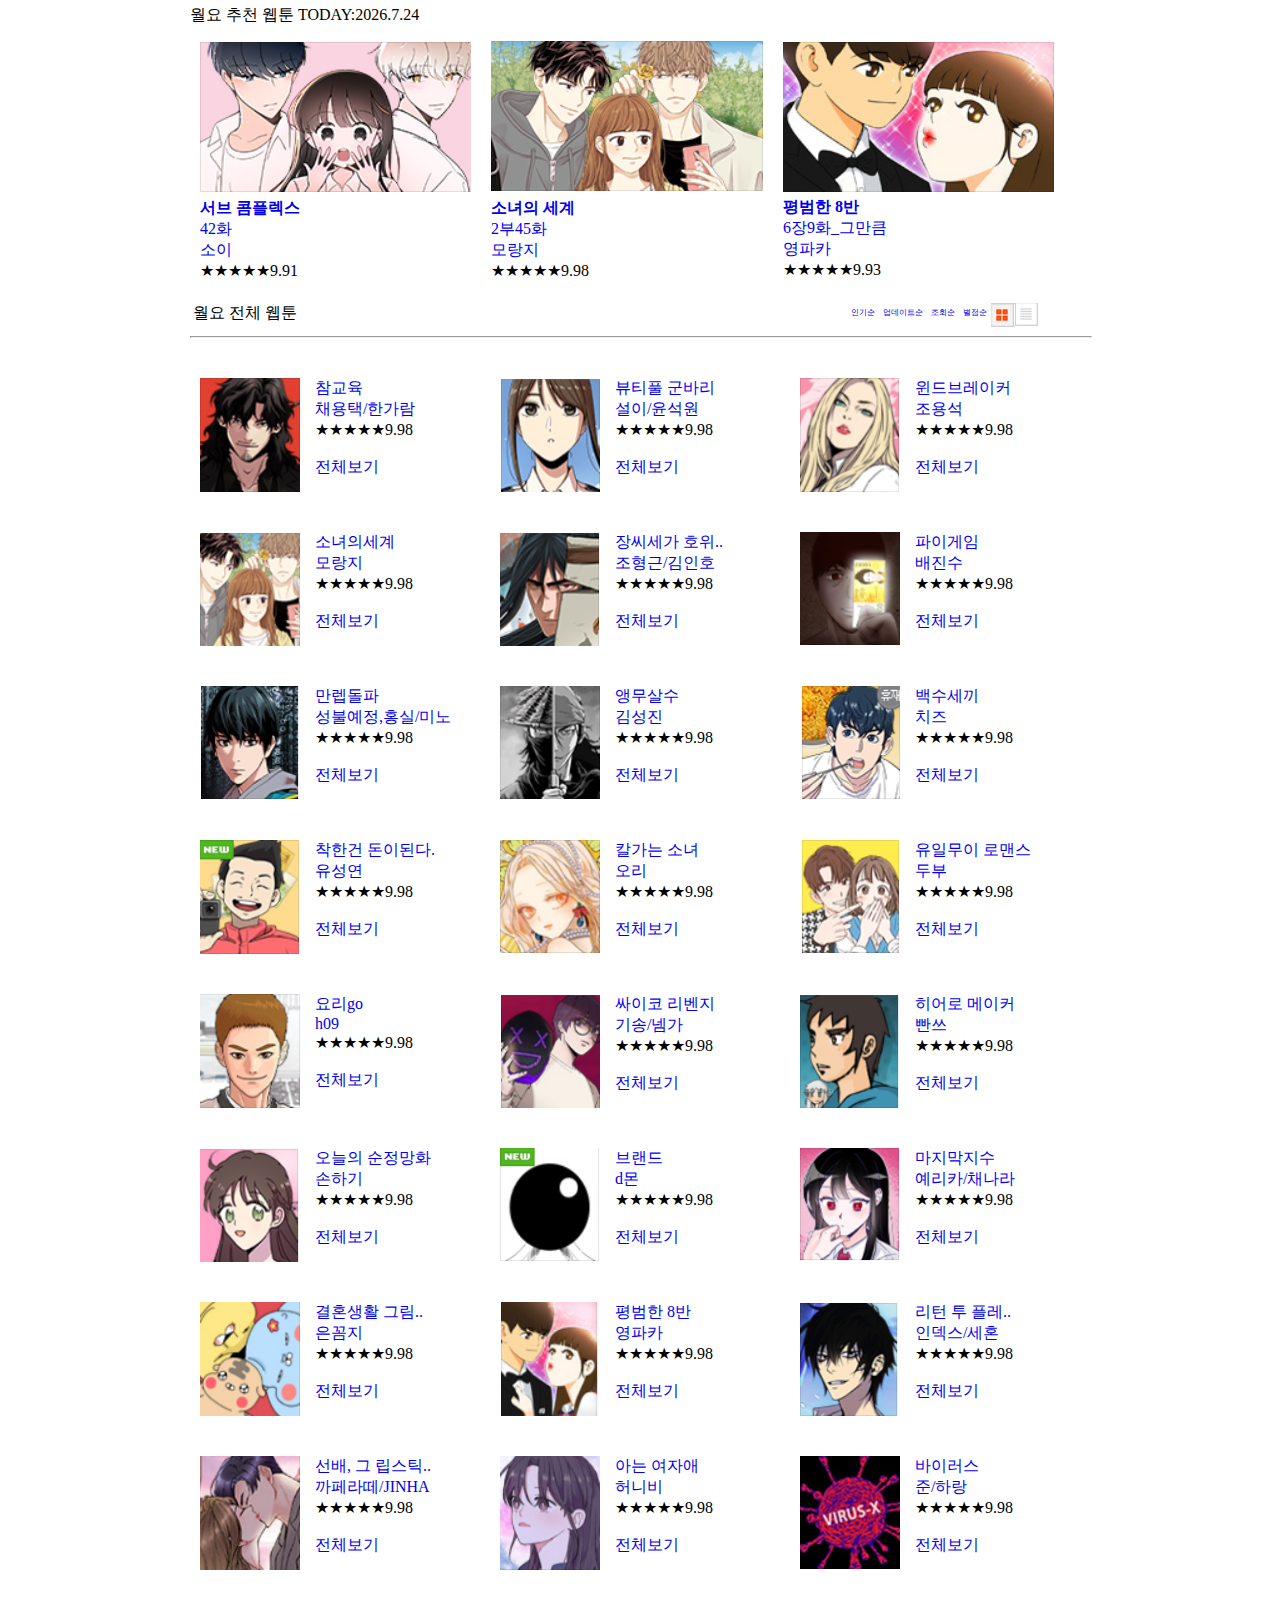
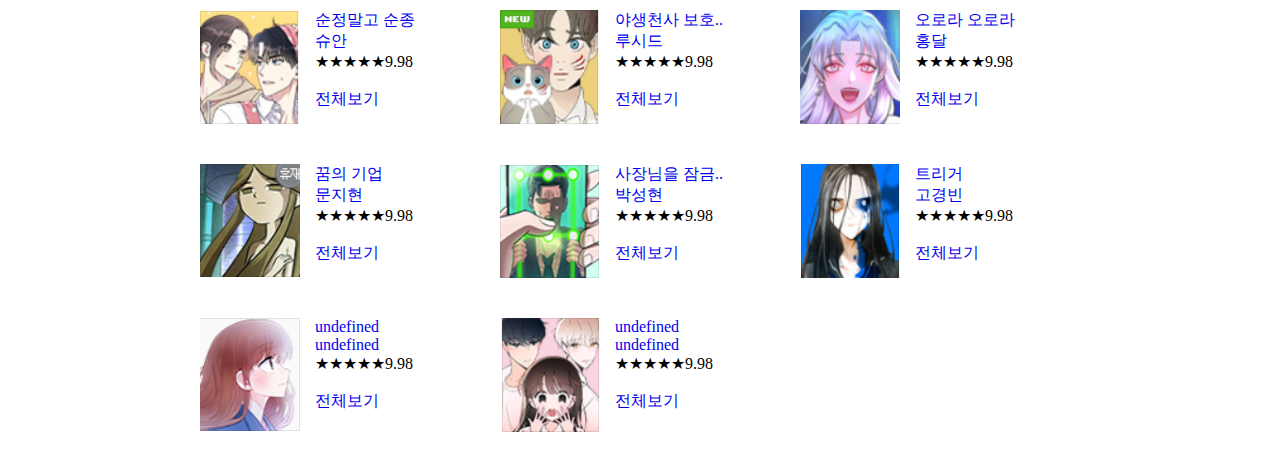
<file: Final_Project/WebContent/webtoon/mon.html>
<!DOCTYPE html>
<html>
<head>
<meta charset="UTF-8">
<title>Insert title here</title>
<script src="https://cdnjs.cloudflare.com/ajax/libs/jquery/3.6.0/jquery.min.js"></script>
<link rel="stylesheet" href="mon page.css" type="text/css"/>
<style>
 

</style>
<script>

	///시계
	var dateTime = new Date();
	  
	var timeTxt= "TODAY:" +dateTime.getFullYear()+ ".";
	timeTxt += (dateTime.getMonth()+1)+".";
	timeTxt += dateTime.getDate();
	
	
	var timeTxt2= (dateTime.getMonth()+1)+"."+dateTime.getDate()+"  "+dateTime.getHours()+":"+dateTime.getMinutes();
	
	
 
    ///////////배열
  var cotitle=['','','','','참교육     ', '뷰티풀 군바리 ', '윈드브레이커  ', '소녀의세계  ', '장씨세가 호위..', '파이게임    ', '만렙돌파    ', '앵무살수    ',
    	'백수세끼    ', '착한건 돈이된다.', '칼가는 소녀 ', '유일무이 로맨스', '요리go    ', '싸이코 리벤지 ', '히어로 메이커 ', '오늘의 순정망화',
    	'브랜드     ', '마지막지수  ', '결혼생활 그림..', '평범한 8반 ', '리턴 투 플레..', '선배, 그 립스틱..', '아는 여자애  ', '바이러스    ',
    	'순정말고 순종', '야생천사 보호..', '오로라 오로라', '꿈의 기업', '사장님을 잠금..', '트리거'];
   
  var coname=['','','','','채용택/한가람', '설이/윤석원', '조용석', '모랑지', '조형근/김인호', '배진수', '성불예정,홍실/미노', '김성진', '치즈', '유성연', '오리', '두부', 'h09',
	  '기송/넴가','빤쓰', '손하기', '   d몬', '예리카/채나라', '은꼼지', '영파카', '인덱스/세혼', '까페라떼/JINHA', '허니비', '준/하랑', '슈안', '루시드', '홍달', '문지현', '박성현', '고경빈'];
    
    ////////////
   function mainimgset(){
	   imgc1="<img src='img/cate1.png' onclick='mainimgset()'' />";
	   var txt1="";
	 /*  
	   for(i=4; i<=39; i++){
		   img+="<a href='" + "#'>" + "<img src='img/" + i + ".png'/>" + "</a>";	   
	   }
	   document.getElementById("comiclist").innerHTML=img;
	 */  
	 
	  $('#c1').attr('src','img/cate1c.png');
	  $('#c2').attr('src','img/cate2.png');
	 
	   for(i=4; i<=35; i++){
		   txt1+="<div id='imgbiglst'><div id='imglst'><a href='" + "#'>" + "<img src='img/" + i + ".png'/>" + "</a></div>"
		   +"<ul id='imgul'><li><a href='" + "#'>" + cotitle[i] + "</a></li>"+"<li><a href='" + "#'>" +coname[i]+ "</a></li>"
		   +"<li>★★★★★9.98</li><br/>"+ "<li><a href='" + "#'>"+"전체보기"+"</a></li></ul></div>";
	   }
	   document.getElementById("comictxt").innerHTML=txt1;
	   $('hr').css('margin-bottom','40px').css('width','900px');
	   
   }
   
  ////////////리스트형으로 보기
    
    
  function mainliset(){
	  $('#c1').attr('src','img/cate1.png');
	  $('#c2').attr('src','img/cate2c.png');
	  
	  var tlist="<ul id='tlist'><li>제목</li><li>별점</li><li>글그림</li><li>업데이트 날짜</li></ul><hr></hr>";
	 
	  var dd=dateTime.getDay();
		
	  if(dd==1){
			 var ddd="<img src='img/up.png' />"
		 }else{
			 var ddd="<span></span>"
		 }
	  
	 
	  var txt2=tlist;
	  for(i=4; i<=35; i++){
		  
		 
		  txt2+="<ul id='liul'><li><a href='" + "#'>" + cotitle[i] + "</a></li>"+ "<li>"+ddd+"</li>" + "<li>★★★★★9.98</li>" 
		  + "<li id='l4'>" +coname[i]+ "</li>" + "<li id='l5'>"+timeTxt2+ "</li>" + "</ul><hr></hr>";
		  
		 
		  
	  }
	  
	  document.getElementById("comictxt").innerHTML=txt2;
	  
	  $('ul').css('margin-left','0px');
	  $('hr').css('margin','0px').css('width','900px');
	 
	  $('ul#tlist').css('margin','8px').css('color','gray').css('font-size','0.8em').css('font-weight','bold');
	  $('ul#tlist>li').css('margin-left','140px').css('width','320px').css('display','inline');
	  
	  $('ul#liul').css('margin','8px');
	  $('ul#liul>li').css('margin','3px').css('display','inline').css('margin-right','80px').css('text-align','center');
	  $('ul#liul>li#l5').css('float','right').css('margin-right','20px').css('margin-left','90px');
	  $('ul#liul>li#l4').css('margin-right','70px');
	  
	  
      
	 
	  
	  
	  
		 
  }
 
  //////////////////////////
  
  

  

</script>
</head>
<body onload="mainimgset()" >





  <div id="title">
     <div>월요 추천 웹툰 <script>  document.write(timeTxt); </script> </div>
  </div>
  
  
  <ul id="titlebox">
      <li id="titlecomic1">
         <a href="#"><img src="img/1.png"/></a><br/> <a href="#"><b>서브 콤플렉스</b></a><br/>  <a href="#">42화</a><br/> <a href="#">소이</a><br/>★★★★★9.91
      </li>
      <li id="titlecomic2">
         <a href="#"><img src="img/2.png"/></a><br/> <a href="#"><b>소녀의 세계</b></a><br/> <a href="#">2부45화</a><br/> <a href="#">모랑지</a><br/>★★★★★9.98</a>
      </li>
      <li id="titlecomic3">
         <a href="#"><img src="img/3.png"/></a><br/> <a href="#"><b>평범한 8반</b></a><br/> <a href="#">6장9화_그만큼</a><br/> <a href="#">영파카</a><br/>★★★★★9.93</a>
      </li>
  </ul>
  

<div id="centertitle">
	<div>월요 전체 웹툰</div>	
	 <span></span>
		   <ul id="category">
		      <li><a href="#">인기순</a></li>
		      <li><a href="#">업데이트순</a></li>
		      <li><a href="#">조회순</a></li>
		      <li><a href="#">별점순</a></li>
		      <li><img src="img/cate1.png" onclick="mainimgset()" id="c1"/></li>
		      <li><img src="img/cate2.png" onclick="mainliset()" id="c2"/></li>
		   </ul>
      <hr/>

</div>





<main>
    
      <div id="comictxt"></div>
       <div id="comictxt2"></div>
    
</main>

</body>
</html>
</file>
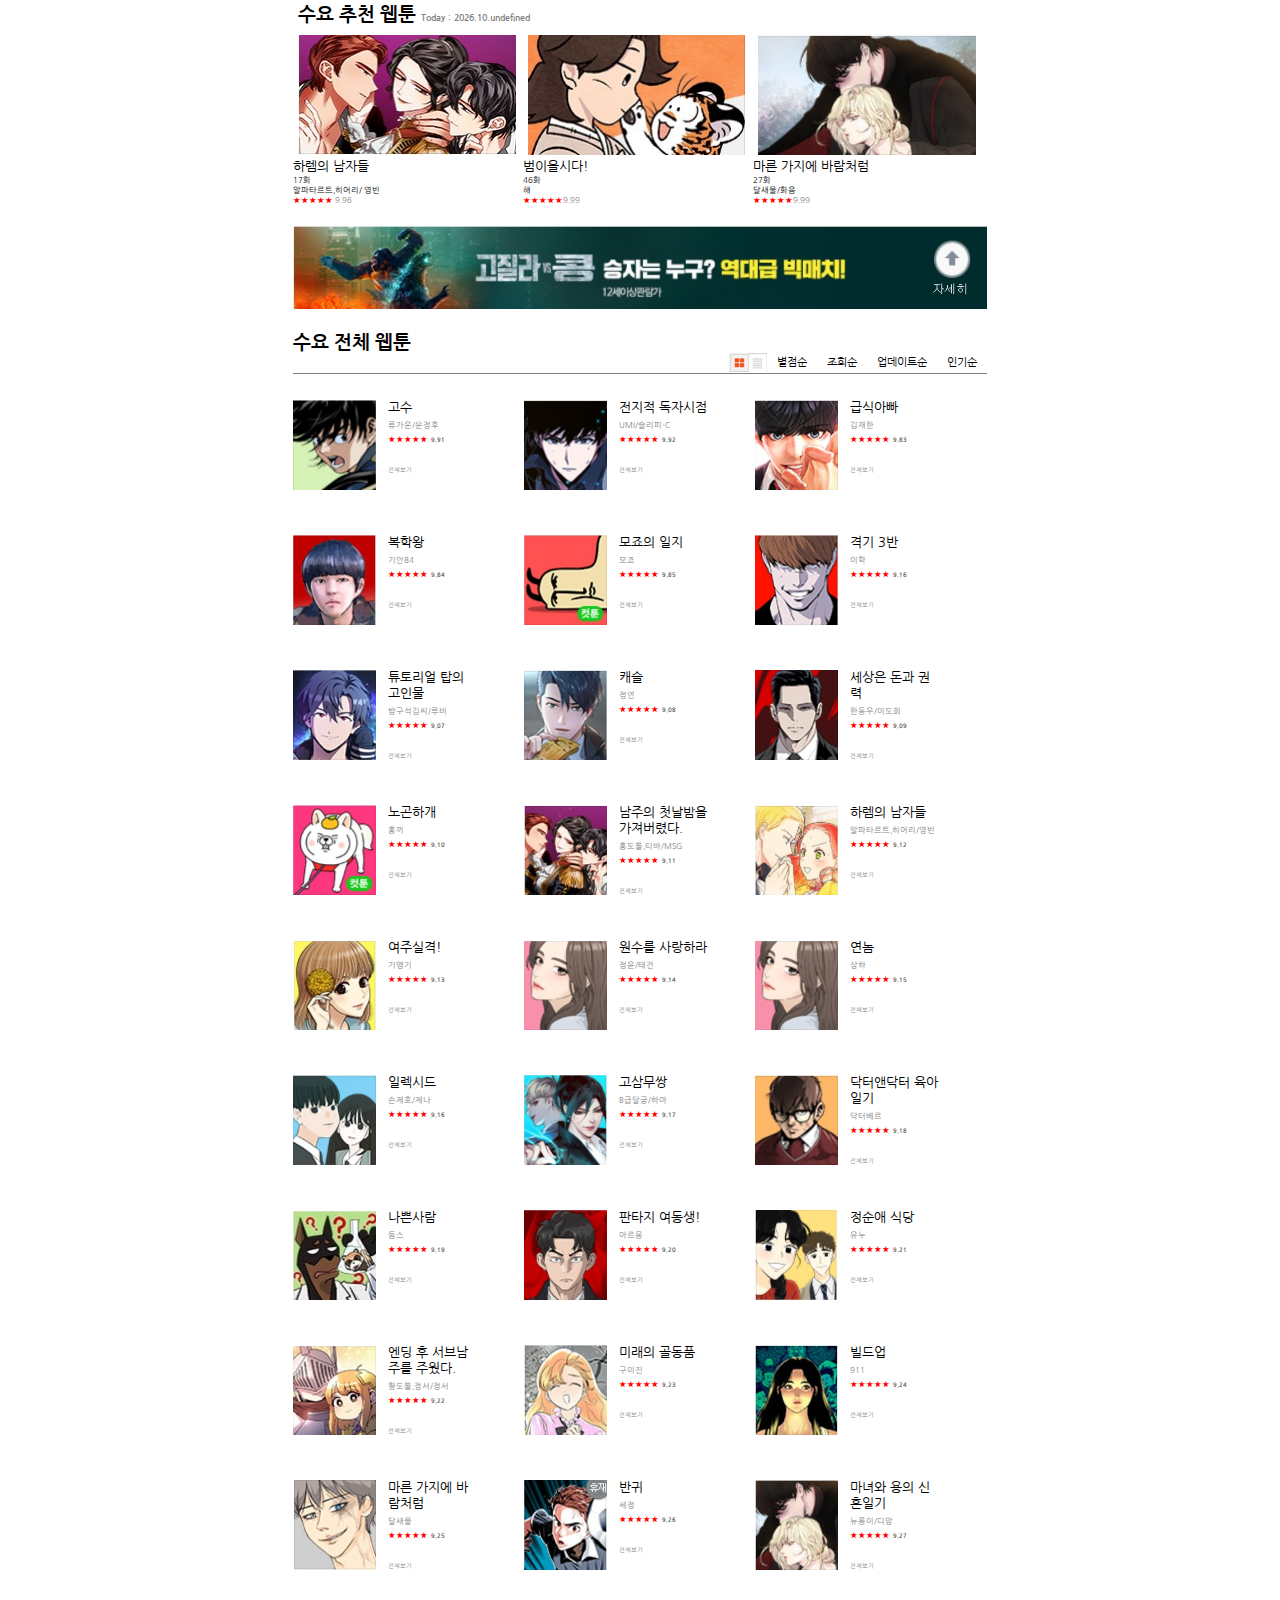
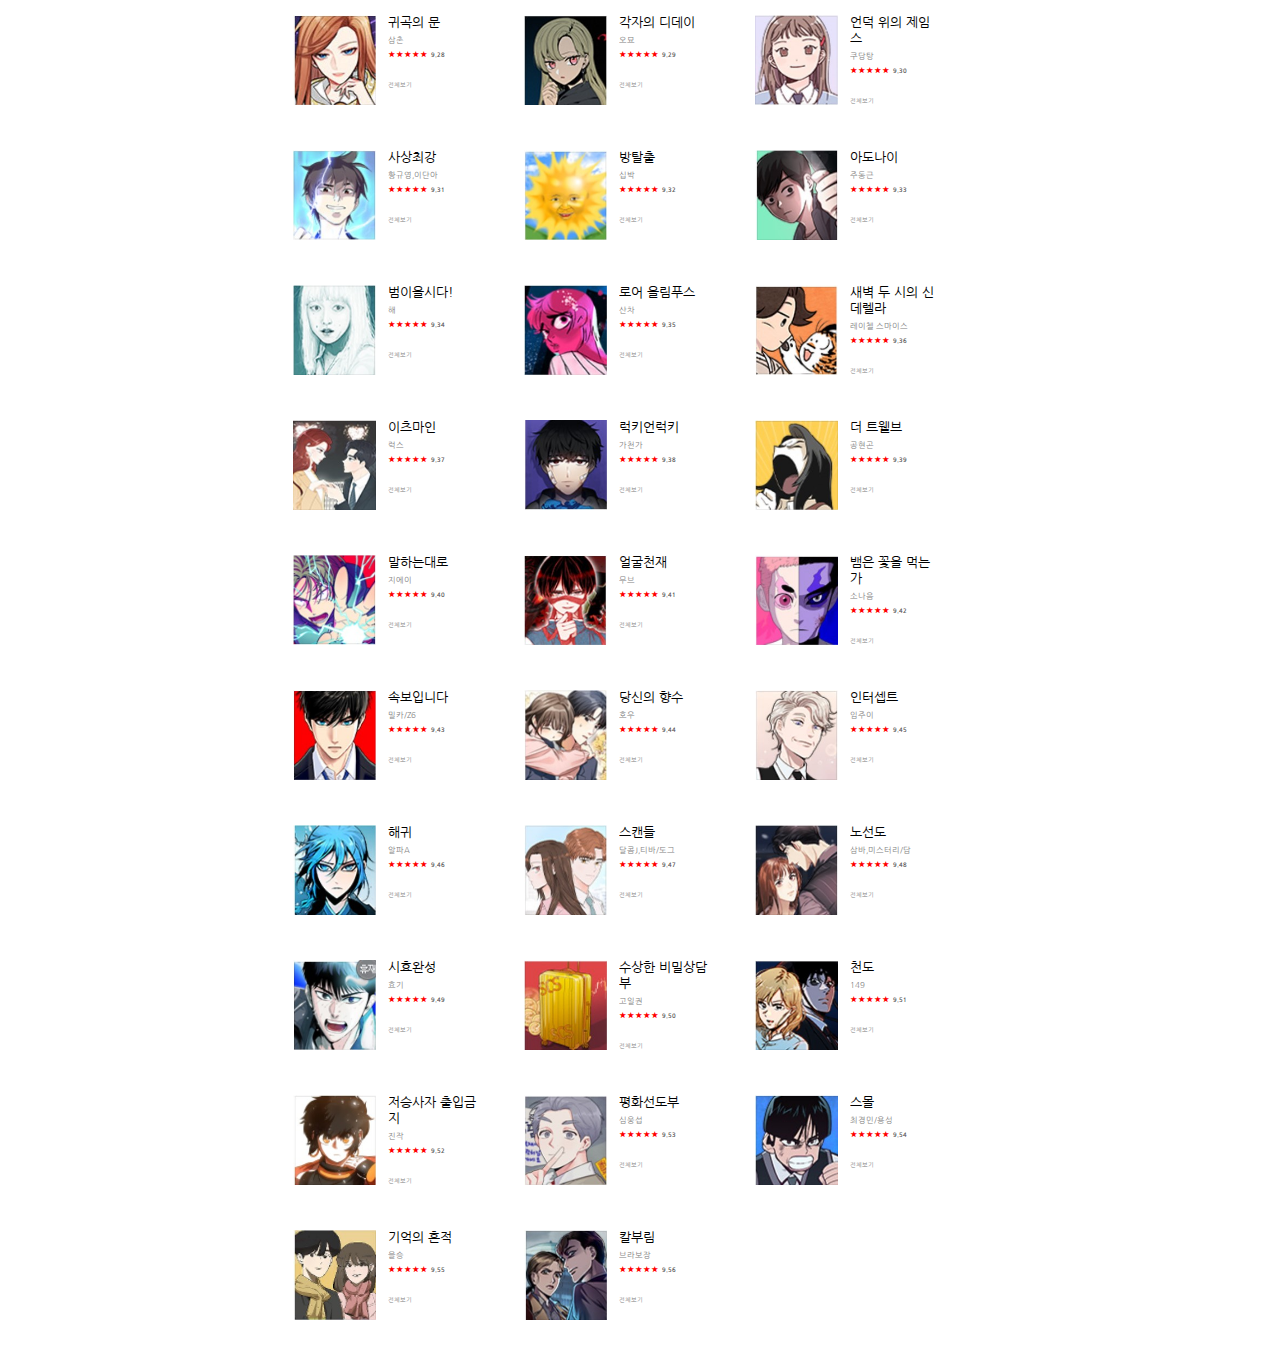
<file: Final_Project/WebContent/wednesday/wed.html>
<!DOCTYPE html>
<html>
<head>
<meta charset="UTF-8">
<script src="https://cdnjs.cloudflare.com/ajax/libs/jquery/3.6.0/jquery.min.js"></script>
<link rel="preconnect" href="https://fonts.gstatic.com">
<link href="https://fonts.googleapis.com/css2?family=Nanum+Gothic&display=swap" rel="stylesheet">
<title>Insert title here</title>
<link rel="stylesheet" href="wed.css" type="text/css"/>

<!--썸네일, 리스트-->

<script>

$(function(){
	//id="date" 날짜 세팅 --> 수정할 것 : 해당 월의 수요일인 일만 나오도록
	var date = new Date();
	var day = date.getDay();
	var wed;

	for(var i=0; i<7; i++){
		var w = new Date(date.setDate(date.getDate()+7+i)).getDay(); 
		if(w==3){
			date = new Date();
			wed = new Date(date.setDate(date.getDate()+7+i)).getDate();
			break;
		}
	}
	var now=date.getFullYear() +'.'+(date.getMonth()+1)+'.'+wed;
	$('#date').append(now);

// sort 클릭시 색 변환
$('.viewName').hover(function(){
            $(this).children('a').css('color','rgb(0,213,100)').css('font-weight','bold');
         }, function () {
            // 마우스가 벗어나면
             $(this).children('a').css('color','black').css('font-weight','normal');
         });
  



	// 수요전체웹툰 - 인기순 배열
	var wedImage=['1','2','3','4','5','6','7','8','9','10',
					'11','12','13','14','15','16','17','18','19','20',
					'21','22','23','24','25','26','27','28','29','30',
					'31','32','33','34','35','36','37','38','39','40',
					'41','42','43','44','45','46','47','48','49','50',
					'51','52','53','54','55','56']

	var wedName = ['고수','전지적 독자시점','급식아빠','복학왕','모죠의 일지','격기 3반','튜토리얼 탑의 고인물','캐슬','세상은 돈과 권력','노곤하개','남주의 첫날밤을 가져버렸다.',
					'하렘의 남자들','여주실격!','원수를 사랑하라','연놈','일렉시드','고삼무쌍','닥터앤닥터 육아일기','나쁜사람','판타지 여동생!','정순애 식당',
					'엔딩 후 서브남주를 주웠다.','미래의 골동품','빌드업','마른 가지에 바람처럼','반귀','마녀와 용의 신혼일기','귀곡의 문','각자의 디데이','언덕 위의 제임스',
					'사상최강','방탈출','아도나이','범이올시다!','로어 올림푸스','새벽 두 시의 신데렐라','이츠마인','럭키언럭키','더 트웰브','말하는대로','얼굴천재','뱀은 꽃을 먹는가',
					'속보입니다','당신의 향수','인터셉트','해귀','스캔들','노선도','시효완성','수상한 비밀상담부','천도','저승사자 출입금지','평화선도부','스몰','기억의 흔적','칼부림'];//#wed_name
	
	var wedAuthor =['류가운/문정후','UMI/슬리피-C','김재한','기안84','모죠','이학','방구석김씨/루비','정연','한동우/이도희','홍끼','홍도톨,티바/MSG','알파타르트,히어리/영빈','기맹기'
					,'정윤/태건','상하','손제호/제나','B급달궁/하마','닥터베르','둠스','아르몽','유누','황도톨,정서/정서','구이진','911','달새울','세정','뉴릉이/디망','삼촌'
					,'오묘','쿠당탕','황규영,이단아','십박','주동근','해','산차','레이첼 스마이스','럭스','가천가','공현곤','지에이','무브','소나음','밀카/Z6','호우','임주이','알파A'
					,'달콤J,티바/도그','삼바,미스터리/담','효기','고일권','149','진작','심웅섭','최경민/용성','을승','브라보장'];//#wed_author
	
					var wedRateNum=['9.91','9.92','9.83','9.84','9.85','9.16','9.07','9.08','9.09','9.10','9.11','9.12','9.13','9.14','9.15','9.16','9.17','9.18','9.19','9.20'
									,'9.21','9.22','9.23','9.24','9.25','9.26','9.27','9.28','9.29','9.30','9.31','9.32','9.33','9.34','9.35','9.36','9.37','9.38','9.39','9.40'
									,'9.41','9.42','9.43','9.44','9.45','9.46','9.47','9.48','9.49','9.50','9.51','9.52','9.53','9.54','9.55','9.56'];//.num

	//wed_grid (썸네일)
	for(var i=0; i<56; i++){

		var tag;
		tag ='<li><div id="wed_img"><a href ="#" onclick="return false"><img src="wed_img/'+wedImage[i]
			+'.jpg"/></a></div><div id="wed_info"><dl><dt id="wed_name" ><a href ="#" onclick="return false">'+wedName[i]+'</a></dt>'
			+ '<dd id="wed_author"><a href ="#" onclick="return false">'+wedAuthor[i]+'</a></dd>'
			+'<dd id="rating"><div><span class="star">★★★★★</span><span class="num">'+ wedRateNum[i]+'</span></div></dd><br/>'
			+'<dd id="more"><a href ="#" onclick="return false" style="color:gray; font-size:0.5em;">전체보기</a></dd></dl></div></li>';

		$('#list').append(tag);

	};
	
	//wed_list (리스트)
	for(var i=0; i<56; i++){
		var tag;
		tag='<tr class="trLine"><td class="listSubject"><a href ="#" onclick="return false">'+wedName[i]+'</a></td>'
			+'<td><span class="star">★★★★★</span><span class="num">'+ wedRateNum[i]+'</span></td>'
			+'<td class="listAuthor"><a href ="#" onclick="return false">'+wedAuthor[i]+'</a></td>'
			+'<td class="ListDate">'+now+'<span class="time"> 23:01</span></td></tr>'

			$('tbody').append(tag);
	}



	$('#viewBtn2').click(function(){
		$('#wed_grid').css('display','none');
		$('#wed_list').css('display','block');
		$('#viewBtn1').css('display','none');
		$('#viewBtn2').css('display','none');
		$('#viewBtn3').css('display','block');
		$('#viewBtn4').css('display','block');
	});

	$('#viewBtn3').click(function(){
		$('#wed_list').css('display','none');
		$('#wed_grid').css('display','block');
		$('#viewBtn3').css('display','none');
		$('#viewBtn4').css('display','none');
		$('#viewBtn1').css('display','block');
		$('#viewBtn2').css('display','block');
	});

	

	// up 
	if(day==3){
		up='<img class="up" src="wed_img/up.png">';
		$("").css("display","block");
	}

	//(index.html or script.js에 옮길 것, 여기 자리 아님) wednesday 클릭시 수요웹툰 화면 불러오기, 왜 둘 다 안되는지 모를,,	
			// $(function(){
			// 	$('#wednesday').click(function(){
			// 		document.getElementById('hr').innerHTML='wednesday/wed.html'; 
			// 	});
			// });
	//or
			//$('#wednesday').click(function(){
			//	console.log('aa');
			//	var wed_url = '<iframe src = "wednesday/wed.html" width= "694" height ="1200" frameborder = "0" srcolling ="no"></iframe>';
			//	$('hr').append(wed_url);
		
			//});
		
});

</script>

</head>

<body>
<div class="wed">
	<div id="top">
		<h3 style="margin:5px;">수요 추천 웹툰 <span id="date">Today : </span></h3>
		<ul id ="topBanner">
			<li> 
				<div><a href ="#"><img src = "wed_img/top1.jpg"/></a></div>
				<dl>
					<dt><a href="#" onclick="return false">하렘의 남자들</a></dt>
						<dd><a href="#" onclick="return false">17화</a></dd>
						<dd><a href="#" onclick="return false">알파타르트,히어리/ 영빈</a></dd>
						<dd><span class="star">★★★★★</span> 9.96</dd>
				</dl>
			</li>
			<li>
				<div><a href ="#"><img src = "wed_img/top2.jpg"/></a></div>
				<dl>
					<dt><a href="#" onclick="return false">범이올시다!</a></dt>
						<dd><a href="#" onclick="return false">46화</a></dd>
						<dd><a href="#" onclick="return false">해</a></dd>
						<dd><span class="star">★★★★★</span>9.99</dd>
				</dl>
			</li>
			<li>
				<div><a href ="#"><img src = "wed_img/top3.jpg"/></a></div>
				<dl>
					<dt><a href="#" onclick="return false">마른 가지에 바람처럼</a></dt>
						<dd><a href="#" onclick="return false">27화</a></dd>
						<dd><a href="#" onclick="return false">달새울/화음</a></dd>
						<dd><span class="star">★★★★★</span>9.99</dd>
				</dl>
			</li>
		</ul>
	</div><!--top end-->
	<br/>
	<div><img src = "wed_img/ad.jpg" id="adImg"/></div>
	<div id="view">
		<h3>수요 전체 웹툰</h3>
		<ul id="sort">

			<li class="viewName"><a href ="#" onclick="return false" >인기순</a></li>
			<li	class="viewName"><a href ="#" onclick="return false">업데이트순</a></li>
			<li class="viewName"><a href ="#" onclick="return false">조회순</a></li>
			<li class="viewName"><a href ="#" onclick="return false">별점순</a></li>
			<img src= "wed_img/b2.jpg" id="viewBtn2"/>
			<img src= "wed_img/b1.jpg" id="viewBtn1"/>
			<img src= "wed_img/b4.jpg" id="viewBtn4"/>
			<img src= "wed_img/b3.jpg" id="viewBtn3"/>
		</ul>
	</div><!--view end-->

	<!--grid-->
	<div id="wed_grid">
		<ul id="list">
		</ul>
	</div>
	<!--list-->
	<div id="wed_list">
		<table id="list2">
			<thead>
				<th class="listMenu">제목</th>
				<th class="listMenu">별점</th>
				<th class="listMenu">글/그림</th>
				<th class="listMenu">업데이트 일시</th>
			</thead>
			<tbody></tbody>
		</table>
	</div>


</div> <!-- wed end-->

</body>
</html>
</file>
<file: Final_Project/WebContent/style.css>
@charset "UTF-8";
/*					링크 설정 				*/
a:link{text-decoration: none; color:black;}
a:visited{text-decoration:none; color:black;}
a:hover{text-decoration:none;color:black;}
a:active{text-decoration:none;color:black;}

body{
	margin:0px;
}
hr:nth-of-type(1){
	border:0px;
	height:1px;
	background-color:#e4e4e4;
	margin:0px;
}
hr:nth-of-type(2){
	border:0px;
	margin:0px 0px 0px 0px;
	height:1px;
	background-color:#e4e4e4;
}
hr:nth-of-type(3){
	border:0px;
	margin:0px 0px 8px 0px;
	height:1px;
	background-color:#e4e4e4;
}
/* section 내부 요일 메뉴 아래 hr*/
#sectionLeft>hr:nth-of-type(1){
	margin:0px 0px 8px 0px;
	position:relative;
	top:-6px;
	z-index:100;
	height:2px;
	background-color:#e4e4e4;
}

/* section 내부 top 위에 hr*/
#sectionLeft>hr:nth-of-type(2){
	border:0px;
	margin:40px 0px 0px 0px;
	height:1px;
	background-color:#e4e4e4;
}

/*===========================================================header===================================================================*/
/*					상부					*/
#header{
	width:1000px;
	margin:10px auto;
	height:40px;
	line-height:30px;
}
#header>span:first-child {
	font-size: 12pt;
	font-family: Cooper;
	font-weight: bold;
}
#header>span:nth-of-type(2) {
	font-size: 18pt;
	font-family:나눔고딕;
}
#header>span:nth-of-type(3),#header>span:nth-of-type(4)>a{
	color:#aaa;
	font-size:11pt;
	font-family:나눔고딕;
}
#header>span:nth-of-type(4)>a{
	margin-right:20px;
}

/*-----------------------------------------------------------	검색창------------------*/
#header>span:nth-of-type(5){
	display:inline-block;
	height:25px;
	width:270px;
	line-height:25px;
	padding:5px 6px 5px 10px;
	border : solid 1px #ddd;
}
#searchIcon{
	width:30px;
	height:30px;
	float:right;
	opacity: 0.3;
}
#searchTxt{
	font-size:0.8em;
	text-indent:0.2em;
	border:white;
}
#searchTxt:focus{
	border:solid 1px #aaa;
	border-radius:7px;
}
#header>span:nth-of-type(5)>input::placeholder{
	font-size:9pt;
}


/*--------------------------------------------------------로그인 및 버튼---------------*/
#service_icon,#login{
	float:right;
	margin:0 5px;	
}
#login{
	margin-top:5px;
	border:1px solid #ddd;
	color: rgb(102,102,102);
	font-size:9pt;
	padding:3px 8px;
	text-align:center;
	background-color:white;
}
#service_icon{
	margin-top:9px;
	width:17px;
	height:17px;
	opacity: 0.3;
	
}



/*======================================title======================================================================================*/
#title{
	width:1000px;
	height:40px;
	line-height:40px;
	margin:0 auto;
}
ul{
	margin:0px;
	padding:0px;
}
#titleMenu>li{
	height:34px;
	float:left;
	padding:3px 12px;
	font-family:나눔고딕;
	font-size:0.9em;
	font-weight: bold;
	letter-spacing:-1px;
	word-spacing: -1px;
	list-style: none;
}

#titleMenu>li:nth-of-type(2){
	background-color:rgb(0,213,100);
}
#titleMenu>li:nth-of-type(2)>a{color:white;}
#titleMenu>li:nth-child(n+6), 
#titleMenu>li:nth-child(n+6)>a:visited,
#titleMenu>li:nth-child(n+6)>a:link,
#titleMenu>li:nth-child(n+6)>a:active,
#titleMenu>li:nth-child(n+6)>a:hover,
#genre>li>a:visited,
#genre>li>a:link,
#genre>li>a:active,
#genre>li>a:hover{
	color:rgb(133, 133, 133);
}

#genre>li:first-child>a:visited,
#genre>li:first-child>a:link,
#genre>li:first-child>a:active,
#genre>li:first-child>a:hover{
	color:black;
}

#titleMenu>div{
	float:right;
	font-size:0.8em;
}
#titleMenu>div>a:hover{
	color:#aaa;
	text-decoration: underline;
}
#titleMenu>div>a:active
,#titleMenu>div>a:visited
,#titleMenu>div>a:link{
	color:#575757;
}

/*=============================================genre================================================================================*/
#genreDiv{
	width:100%;
	height:30px;
	background:rgb(250, 250, 250);
	padding:4px 0px;
}
#genre{
	width:1000px;
	height:30px;
	margin:0px auto;
	background:rgb(250, 250, 250);
}
#genre>li{
	height:30px;
	line-height:30px;
	float:left;
	list-style:none;
	margin:0px 16px 0px 4px;
	font-size:0.7em;
	font-weight:bold;
	color:rgb(133, 133, 133);
	font-family:나눔고딕;
}



/*=============================================section===============================================================================*/
#section{
	width:1004px;
	margin:0 auto;
	height:auto;
	overflow:hidden;
}
/*-----------------------------------------------section>sectionleft--------------*/
#sectionLeft{
	width:750px;
	height:auto;
	overflow:hidden;
	margin-right:10px;
	float:left;
}
#webtoonMenu{
	width:750px;
	height:auto;
	overflow:hidden;
	padding:5px 0px;
}
#webtoonMenu>span:first-child{
	width: 60px;
	height: 26px;
	display:block;
	float:left;
	font-size:0.9em;
	text-align:center;
	padding:8px 0px 0px 0px;
	margin:0px 8px 0px 0px;
	position:relative;
	z-index:200;
	font-family:나눔고딕;
}
.spanDay{
	width: 60px;
	height: 26px;
	display:block;
	float:left;
	font-size:0.9em;
	text-align:center;
	padding:8px 0px 0px 0px;
	margin:0px 8px 0px 8px;
	position:relative;
	z-index:200;
	font-family:나눔고딕;
}
#webtoonMenu>span:nth-of-type(2){
	border-bottom:3px solid rgb(0,213,100);
	font-weight:bold;
}

#webtoonMenu>span:nth-of-type(2)>a{
	color:rgb(0,213,100);

}


/*최하단 top버튼*/
#moveTop{
	float:right;
	margin:20px 0px 200px 0px;
}
#moveTop>span:last-child{
	color:rgb(0,213,100);
	margin:0px -2px;
}
#moveTop>span:first-child,#moveTop>span:last-child {
	float:right;
	font-size:0.1em;
	transform:scale(0.8);
	font-weight:bold;
}






/*-----------------------------------------------section>sectionRight--------------*/
#sectionRight{
	width:242px;
	height:auto;
	float:right;
}
/*banner 가본 설정 width margin*/
#banner1,#banner2,#banner2>img,#banner3,#banner3>img
,#rank,#popularity,#notice,#banner4,#banner5,#banner6,#banner7{
	margin-bottom:8px;
	width:240px;
}
/*banner 가본 설정 width margin*/
	
#banner1{
	height:40px;
	line-height:40px;
	background-color:rgb(0,213,100);
	text-align:center;
	color:white;
	font-family:나눔고딕;
	font-weight:bold;
	font-size:0.9em;
	letter-spacing: -1px;
}
#banner2{
	height:240px;
	border:solid 1px #ddd;
}
#banner2>img{
	height:240px;
}
#banner3{
	height: 100px;
}
#banner3>img{
	height: 100px;
}
/*==================================================rank=========================*/
#rank{
	width:240px;
	border-top:1px solid #e1e1e1;
	border-right:1px solid #e1e1e1;
	border-left:1px solid #e1e1e1;
	overflow:auto;
}
#rank>div:first-child{
	text-indent:0.4em;
	font-size:0.8em;
	height:25px;
	line-height:25px;
}
/* 인기순 업데이트순 글자 ------------- 남자, 여자 글자 추가*/
#rank>a:nth-of-type(1)>div,#rank>a:nth-of-type(2)>div
,#popularity>a>div:nth-of-type(1),#popularity>a>div:nth-of-type(2){
	text-align:center;
	padding:5px 0px 0px 0px;
	height:25px;
	font-size:0.8em;
}
#rank>a:nth-of-type(1)>div
,#popularity>a:nth-of-type(1)>div{
	width:119px;
	float:left;
	border-top:1px solid #e1e1e1;
	border-right:1px solid #e1e1e1;
	color:rgb(133,133,133);
}
#rank>a:nth-of-type(2)>div
,#popularity>a:nth-of-type(2)>div{
	width:120px;
	float:right;
	border-top:1px solid #e1e1e1;
	border-bottom:1px solid #e1e1e1;
	color:rgb(133,133,133);
}
#rank>a>div>div,#popularity>a>div>div{
	width:119px;
	height:5px;
	color:orange;
	font-size:0.1px;
	transform:scale(0.7);
}


/* 인기순, 업데이트순 랭크 1~10위 ------------------ 이름, 나이순도 추가*/
/*
	populariy  > ul > li
	1번 : 번호, <span>
	2번 : 이미지, <a><span></a>
	3번 : 글자, 글자 <div><span><br/><span></div>
	4번 : - <span>
	5번 : 0 <span>
*/
#rank>ul,#rank li,#popularity ul,#popularity li{
	width:230px;
	padding:0px; 
	list-style: none;
	float:left;
}

#rank>ul>li span,#popularity>ul>li span,#popularity div{
	float:left;
}
#rank>ul,#popularity>ul{
	border-bottom:1px solid #e1e1e1;
	padding:10px 0px 10px 10px;
	margin:0px;
}
#rank li,#popularity li{
	margin-bottom:4px;
}
#rank>div:first-child, #popularity>div:first-child{
	font-weight:bold;
	font-family:나눔고딕;	
}
#rank>ul>li span:nth-child(1),#popularity>ul>li>span:nth-of-type(1){
	display:inline-block;
	width:20px;
	height:15px;
	font-size:0.8em;
	text-align:center;
	font-family:나눔고딕;
	font-weight:bold;
	color:rgb(150, 150, 150);
}
#rank>ul>li span:nth-child(2){
	font-family:나눔고딕;
	font-size:0.8em;
}
/*rank에 나이,성별순 인기순 - 설정도 추가*/
#rank>ul:nth-of-type(1)>li span:nth-child(3)
,#popularity>ul>li span:nth-child(4){
	margin:0 10px;
	font-family:나눔고딕;
	font-size:0.8em;
	display:inline-block;
}
/*rank에 나이,성별순 인기순 0 설정도 추가*/
#rank>ul:nth-of-type(1)>li span:nth-child(4)
,#popularity>ul>li span:nth-child(5){
	color:rgb(133, 133, 133);	
	margin:0 0px 0 0px;
	font-size:0.8em;
	display:inline-block;
}
/*a tag 밑줄 추가*/
#rank>ul a:hover{
	text-decoration: underline;
}
/* 업데이트순 '시간전' 변경 */
#rank>ul:nth-of-type(2)>li span:nth-child(3){
	margin:0 5px 0 5px;
	font-family:나눔고딕;
	font-size:0.5em;
	display:inline-block;
	color:rgb(133, 133, 133);	
	font-weight:bold;
}
/* wordCut 설정*/
#rank>ul>li>#wordCut{
	width:170px;
	overflow:hidden;
	white-space: nowrap;
	text-overflow:ellipsis;
	text-align:left;
} 
#rank>ul>li>#wordCut2{
	width:150px;
	overflow:hidden;
	white-space: nowrap;
	text-overflow:ellipsis;
	text-align:left;
} 
/*================================성별, 나이순 배너==========================*/
#popularity{
	width:240px;
	border-top:1px solid #e1e1e1;
	border-right:1px solid #e1e1e1;
	border-left:1px solid #e1e1e1;
	overflow:auto;
}
#popularity>ul img{
	width:30px;
	height:33px;
}
.ageTitle{
	text-indent:0.4em;
	font-size:0.8em;
	height:25px;
	line-height:25px;
	font-family:나눔고딕;
	font-weight:bold;
}
#popularity>div>input:nth-of-type(2),#popularity>div>input:nth-of-type(1){
	color:rgb(0,213,100);
	border:solid 1px #e1e1e1;
	display:block;
	width:19px;
	height:17px;
	line-height:15px;
	float:right;
	margin-top:4px;
	background-color:white;
}

#popularity>div>span:nth-of-type(2){
	margin-right:4px;
}

#popularity>div:first-child{
	padding:3px;
	width:230px;
	
	text-indent:0.4em;
	height:25px;
	line-height:25px;
}
/*---------------------- 남자, 여자 문자 설정 251줄 ~ 280줄에 추가--------------*/
/*---------------------- 남자, 여자 나이별 랭킹 285줄 ~ 308줄에 추가------------------*/
/* 참고
	populariy  > ul > li
	1번 : 번호, <span>
	2번 : 이미지, <a><span></a>
	3번 : 글자, 글자 <div><span><br/><span></div>
	4번 : - <span>
	5번 : 0 <span>
*/
#popularity>ul>li>div{
	margin-left:10px;
}
.ageRankTitle{
	width:110px;
	height:10px;
	font-family: 나눔고딕;
    font-size: 0.8em;
} 
.ageRankName{
	width:110px;
	height:10px;
	font-family: 나눔고딕;
    font-size: 0.7em;
} 
#popularity>ul>li>div>span:nth-of-type(2)>a:link
,#popularity>ul>li>div>span:nth-of-type(2)>a:hover
,#popularity>ul>li>div>span:nth-of-type(2)>a:visited
,#popularity>ul>li>div>span:nth-of-type(2)>a:active{
	color:rgb(150, 150, 150);
}

/*================================공지사항 배너==========================*/
/*공지사항 배너 설정*/
#notice{
	border:1px solid #e1e1e1;
	width:240px;
	height:auto;
	overflow:visible;
}
/*공지사항 div 설정*/
#noticeTitle{
	border-bottom:1px solid #e1e1e1;
	width:228px;
	height:25px;
	padding:4px 6px;
}
/*타이틀 공지사항 문자*/
#noticeTitle>span:nth-of-type(1){
	height:25px;
	line-height:25px;
	font-size:0.8em;
	font-weight:bold;
	font-family: 나눔고딕;
	float:left;
}
/*화살표와 더보기 글자 우정렬*/
#noticeTitle>span:nth-of-type(2),#noticeTitle>span:nth-of-type(3){
	float:right;
}
/*더보기 옆 화살표 설정*/
#noticeTitle>span:nth-of-type(3){
	height:25px;
	line-height:25px;
	font-size: 1px;
	transform: scale(0.7);
	color:orange;
}

#noticeTitle>span:nth-of-type(2)>a:visited
,#noticeTitle>span:nth-of-type(2)>a:link
,#noticeTitle>span:nth-of-type(2)>a:active{
	font-size:	0.7em;
	height:25px;
	line-height:25px;
	text-decoration:none;
}
#noticeTitle>span:nth-of-type(2)>a:hover{
	text-decoration:underline;
}
/*공지사항 최신글 목록*/
#noticeNewInfo{
	width:220px;
	margin:0px; padding:0px;
	overflow:visible;
}
#noticeNewInfo ul{
	margin-top:8px;
	margin-bottom:8px;
}
#noticeNewInfo li{
	width:220px;
	font-size:0.7em;
	white-space:nowrap;
	text-overflow:ellipsis;
	overflow:hidden;
	margin-bottom:5px;
}
#noticeNewInfo span{
	display:block;
	font-size:1px;
	transform: scale(0.3);
	color:#aaa;
	margin:0px 4px;
	float:left;
}
#noticeNewInfo>ul>li:first-child{
	font-size:0.8em;
	font-weight:bold;
}



#noticeNewInfo a:visited
,#noticeNewInfo a:link
,#noticeNewInfo a:active{
	text-decoration:none;
}

#noticeNewInfo a:hover{
	text-decoration:underline;
}
/* 							마지막 배너							*/
#banner7{
	border:solid 1px #e1e1e1;
	font-size:1.5em;
	text-align:center;
	font-family:나눔고딕;
	color:rgb(133,133,133);
}
/*============================마지막단 footer========================================*/
footer{
	width:1000px;
	margin: 0 auto;
	border-top:#e1e1e1 1px solid;
}
#wrap{
	width:1000px;
	height:auto;
}
#bottomLeft{
	width:48%;
	font-size:0.7em;
	font-family:나눔고딕;
	float:left;
	margin:50px 0px;
}
#bottomRight{
	width:48%;
	font-size:0.7em;
	font-family:나눔고딕;	
	float:right;
	margin:50px 0px;
}
#wrap>span{
	display:inline-block;
	margin:50px 0px 30px 0px;
	width:1px;
	height:50px;
	background:#e1e1e1;
	border:0px;
}
#bottomLeft>div>a:last-child,#bottomRight>div>a:last-child{
	font-weight:bold;
	color:rgb(133,133,133);
}
#bottomLeft>div:last-child,#bottomRight>div:last-child{
	margin-top:20px;
}
footer p{
	font-size:0.8em;
	color:#aaa;
}
.bar{
	color:#e1e1e1;
	margin:00px 2px 00px 7px;
}
#bottomLeft a:nth-of-type(2),#bottomRight a:nth-of-type(2){
	font-weight:bold;
}

#bottomLeft>div:first-child a:visited
,#bottomLeft>div:first-child a:link
,#bottomLeft>div:first-child a:active
,#bottomRight>div:first-child a:visited
,#bottomRight>div:first-child a:link
,#bottomRight>div:first-child a:active{
	text-decoration:none;
}

#bottomLeft>div:first-child a:hover
,#bottomRight>div:first-child a:hover{
	text-decoration:underline;
}
</file>
<file: Final_Project/WebContent/friday/Friday.css>
@charset "UTF-8";
/*공통*/
body{ padding:-100 0 0 0 px; margin:0px; width:694px; font-size:12px; font-family:돋움;}
.star, .star3{ color:rgb(249,58,32); font-size:17px; } 
a:link{ text-decoration: none; color:black; }
a:visited{ text-decoration:none; color:black; }
a:hover{ text-decoration:underline;color:black; }
a:active{ text-decoration:none;color:black; }
#sortBox, .picUl>*, #recMiddle>ul>li{ list-style-type:none; }
.score, .score1, #all, #descAut{   color:rgb(96,96,96); }
 
/*상단 추천 웹툰*/
#top{ padding: 0px; margin: 0px; }
#rec2, .title, #recMiddle, .ti1, .aut, .epi, #star2, #sortBox, #picSort, #listSort, #timeText, .picUl, .picUl>li, .up{ position:relative; } 
#rec1{ width:694px; height:25px;  display:inline-flex; }
#rec2, #timeText{ color: #767676; font-size: 10px; font-family:Tahoma; font-weight:bold; }
#rec2{ top: 3px; left:-480px; width: 50px; }
#timeText{ left:-478px; top:3px;  }
#recMiddle>ul>li{ width:218px; height:200.05px; } 
.title{	width:694px; height:27px; font-size: 16px; top:-17px; }
.title:nth-of-type(1){ border-bottom:lightgray 1px solid; }
#recMiddle{ top:-10px; }
#recMiddle>a{color: #434343;}
#recMiddle>a:nth-of-type(1),#recMiddle>a:nth-of-type(2){ margin-right:10px; } 
#recMiddle>a:nth-of-type(4),#recMiddle>a:nth-of-type(7){ margin-right:177px; }
#recMiddle>a:nth-of-type(5){ margin-right:163px; } 
#recMiddle>a:nth-of-type(7){ margin-right:205px; } 
#recMiddle>a:nth-of-type(8){ margin-right:175px; } 
#recMiddle>a:nth-of-type(10){ margin-right:178px; } 
#recMiddle>a:nth-of-type(11){ margin-right:208px; } 
.ti1{ top:6px; font-weight:bold; }
.epi{ top:10px; }
.aut{ top:14px; }
.recPic{ width:218px; height:120px; }
.recDetail{ width:218px; }
.score{ color:rgb(96,96,96); font-family:Tahoma; padding-top:13px;} 
.star1{ margin-right:115px;  }
#star2{ left:558px; top:-16px; }
#topCont{ margin-top:43px; } 
#sortBox{ width:500px; display:inline-flex; top:-70px; left:403px;  font-weight:bold; font-family:맑은고딕; color:gray;}
#sortBox>li{ margin-right: 11px;}
#sortBox>li:nth-of-type(1){ color:rgb(35,214,120);}
#picSort{ top: -2px; left: 3px; }
#listSort{ top: -2px; left: -8px; }
  
 /*컨텐츠 내용*/
.picUl{ width:120px; padding:0px;  float:right; top:-3px; left:-10px;}  
.score1{ font-family:Tahoma; }
#desc{ margin-top:-50px;  float:left; }
#descAut, #all{ font-weight:normal; }
.liBox{ width:230px;  float:left; height:115px;}
.liBox>.picUl>li>.star{ font-size:17px; }
.liBox>.picUl>li:nth-of-type(2){ top:4px;}
.liBox>.picUl>li:nth-of-type(3){ top:5px; font-size:13px;  }
.liBox>.picUl>li:nth-of-type(4){ top:20px; }
.score1{font-size:11px; }
.star3{font-size:12px; }
.all{ font-size:11px;  }
 .up{ left: -38px; top: -70px;}
</file>
<file: Final_Project/WebContent/monday/mon page.css>
@charset "UTF-8";

 body{
  padding:5px;
  margin:0 auto;
  width:900px;
 }
 
#title{
  width:900px;
  padding:0px;
  
}

#titlebox{
  margin-top:5px;
  margin-bottom:10px;
  width:900px; 
  float:left;
  padding:0px; 
  
}

a{
text-decoration: none;
}

 #titlebox>li,#category>li,#comiclist>li ,#comictext>li,ul{
    list-style-type:none;
    float:left;
 }


 #titlebox>li{
 margin:10px;
}


#centertitle>div{
 float:left;
 margin:3px;
 height:30px;
}



#category{
margin:3px;
width:240px;
height:10px;
padding:0 auto;
float:right;

}


#category>li{
margin:4px;
font-size:0.5em;
color:gray;
padding:0px;

}

#category>li:nth-child(5),#category>li:nth-child(6){
margin:0px;
}

hr{
width:900px;
margin-bottom:40px;
}

#comictxt>ul#liul{
	float:left;
	padding-left:0px;
	width:850px;
	

	
}


#comictxt>ul #liul>li{
	padding:0px;	
	text-align:center;
}

 
#comictxt>hr{
	margin-bottom:0px;
}


#comictxt>div #imgbiglst{
	width:800px;
	padding-right:30px;
	
}


#comictxt>div #imglst{

	float:left;
	padding-left:10px;
	padding-right:5px;
}

#comictxt>div #imglst>a>img{
 float:left;
 width:100px;
 height:114px;	
 margin:0 auto;
 padding:0 auto;
 
}



#comictxt>div>#imgul{
	margin-top:0px;
	margin-bottom:0px;
	padding-left:10px;
	margin-right:25px;
	width:150px;
	height:154px;
	
}
</file>
<file: Final_Project/WebContent/webtoon/mon page.css>
@charset "UTF-8";

 body{
  padding:5px;
  margin:0 auto;
  width:900px;
 }
 
#title{
  width:900px;
  padding:0px;
  
}

#titlebox{
  margin-top:5px;
  margin-bottom:10px;
  width:900px; 
  float:left;
  padding:0px; 
  
}

a{
text-decoration: none;
}

 #titlebox>li,#category>li,#comiclist>li ,#comictext>li,ul{
    list-style-type:none;
    float:left;
 }


 #titlebox>li{
 margin:10px;
}


#centertitle>div{
 float:left;
 margin:3px;
 height:30px;
}



#category{
margin:3px;
width:240px;
height:10px;
padding:0 auto;
float:right;

}


#category>li{
margin:4px;
font-size:0.5em;
color:gray;
padding:0px;

}

#category>li:nth-child(5),#category>li:nth-child(6){
margin:0px;
}

hr{
width:900px;
margin-bottom:40px;
}

#comictxt>ul#liul{
	float:left;
	padding-left:0px;
	width:850px;
	

	
}


#comictxt>ul #liul>li{
	padding:0px;	
	text-align:center;
}

 
#comictxt>hr{
	margin-bottom:0px;
}


#comictxt>div #imgbiglst{
	width:800px;
	padding-right:30px;
	
}


#comictxt>div #imglst{

	float:left;
	padding-left:10px;
	padding-right:5px;
}

#comictxt>div #imglst>a>img{
 float:left;
 width:100px;
 height:114px;	
 margin:0 auto;
 padding:0 auto;
 
}



#comictxt>div>#imgul{
	margin-top:0px;
	margin-bottom:0px;
	padding-left:10px;
	margin-right:25px;
	width:150px;
	height:154px;
	
}
</file>
<file: Final_Project/WebContent/wednesday/wed.css>
@charset "UTF-8";

body,ul,dt,dl,li,dd{
    margin:0 auto;
    padding:0;
    font-family: 'Nanum Gothic', sans-serif; 

}
.wed> div{
    width:694px;
    margin:0 auto;
    padding:0;
}
#topBanner>li:nth-child(1),#topBanner>li:nth-child(2){ 
                height: 199.59;
                margin-inline: 0 7px;
                padding:0px;
}
#topBanner>li{margin-top:5px;}
#sort{
        text-align: right;
        height: 20px;
        width: 694px;
}
#sort>li{text-align: right;
        float:right;}
#sort img{width:19px; height:19px; padding:0;margin:0; float:right;}
#viewBtn3, #viewBtn4{ display: none;}
h3{
    height:20px;
    font-family: 'Nanum Gothic', sans-serif;
    padding:0;
    margin:0;
}
#top img{
    margin:0 auto;
    width:218px;
    height:120px;
    padding-left:5px;
}
dt{font-size:0.8em;}
#date, dd{
    font-size:0.5em;
    color:gray;
}
#view{border-bottom: 1px solid gray;}
li{
    list-style-type:none;
    float: left;
}
a{
    text-decoration:none;
    color: black;
}
.star{color:red;}
.viewName{font-size:0.7em; padding: 0 10px; margin: 0; line-height: 19px;}
.num, .listDate{color:#555; margin-left:3px; font-size: 0.5em; font-weight: bold;}
/*수요일 전체 웹툰 인기순*/
/*이미지*/
#wed_grid li{
    margin-top: 20px;
    width: 231px;
    height: 115px;
    float: left;
    display: flex;
}
#wed_grid>div ,#wed_img, #wed_img img, #info{
    width: 83px;
    height: 90px; 
}
#list div{width: 90px;}
#list dd, #list dt{margin-left:5px; white-space:no-wrap; overflow:hidden; text-overflow:ellipsis;width: 90px;}

#list{
    width:694px;
    margin: 6px 0 0 ;
    }
#adImg{
    width: 694px; 
    height: 84px;
    margin-top:20px;
    margin-bottom: 20px;
}
#wed_name{
    white-space:no-wrap; 
    overflow:hidden; 
    text-overflow:ellipsis;
}
#wed_author{
    margin:4px 4px 4px 4px;
    white-space:no-wrap; 
    overflow:hidden; 
    text-overflow:ellipsis;
}
#wed_author>a{color:gray;}

/*List */
tbody, tr, td{padding:0; margin:0 auto;}
table, tbody,tr{width: 694px;}
th{
    border-top: 2px solid #eee; 
    color:#474747; 
    font-weight: bold; 
    height:29px; 
    text-align: center;    
}
th, td{
    font-size: 0.8em; 
    padding:10px 0 9px 14px; 
    border-bottom: 1px solid #eee;
    line-height: 18px;
}
#wed_list{display: none;}
.listSubject, .listAuthor{font-weight: bold;}
</file>
